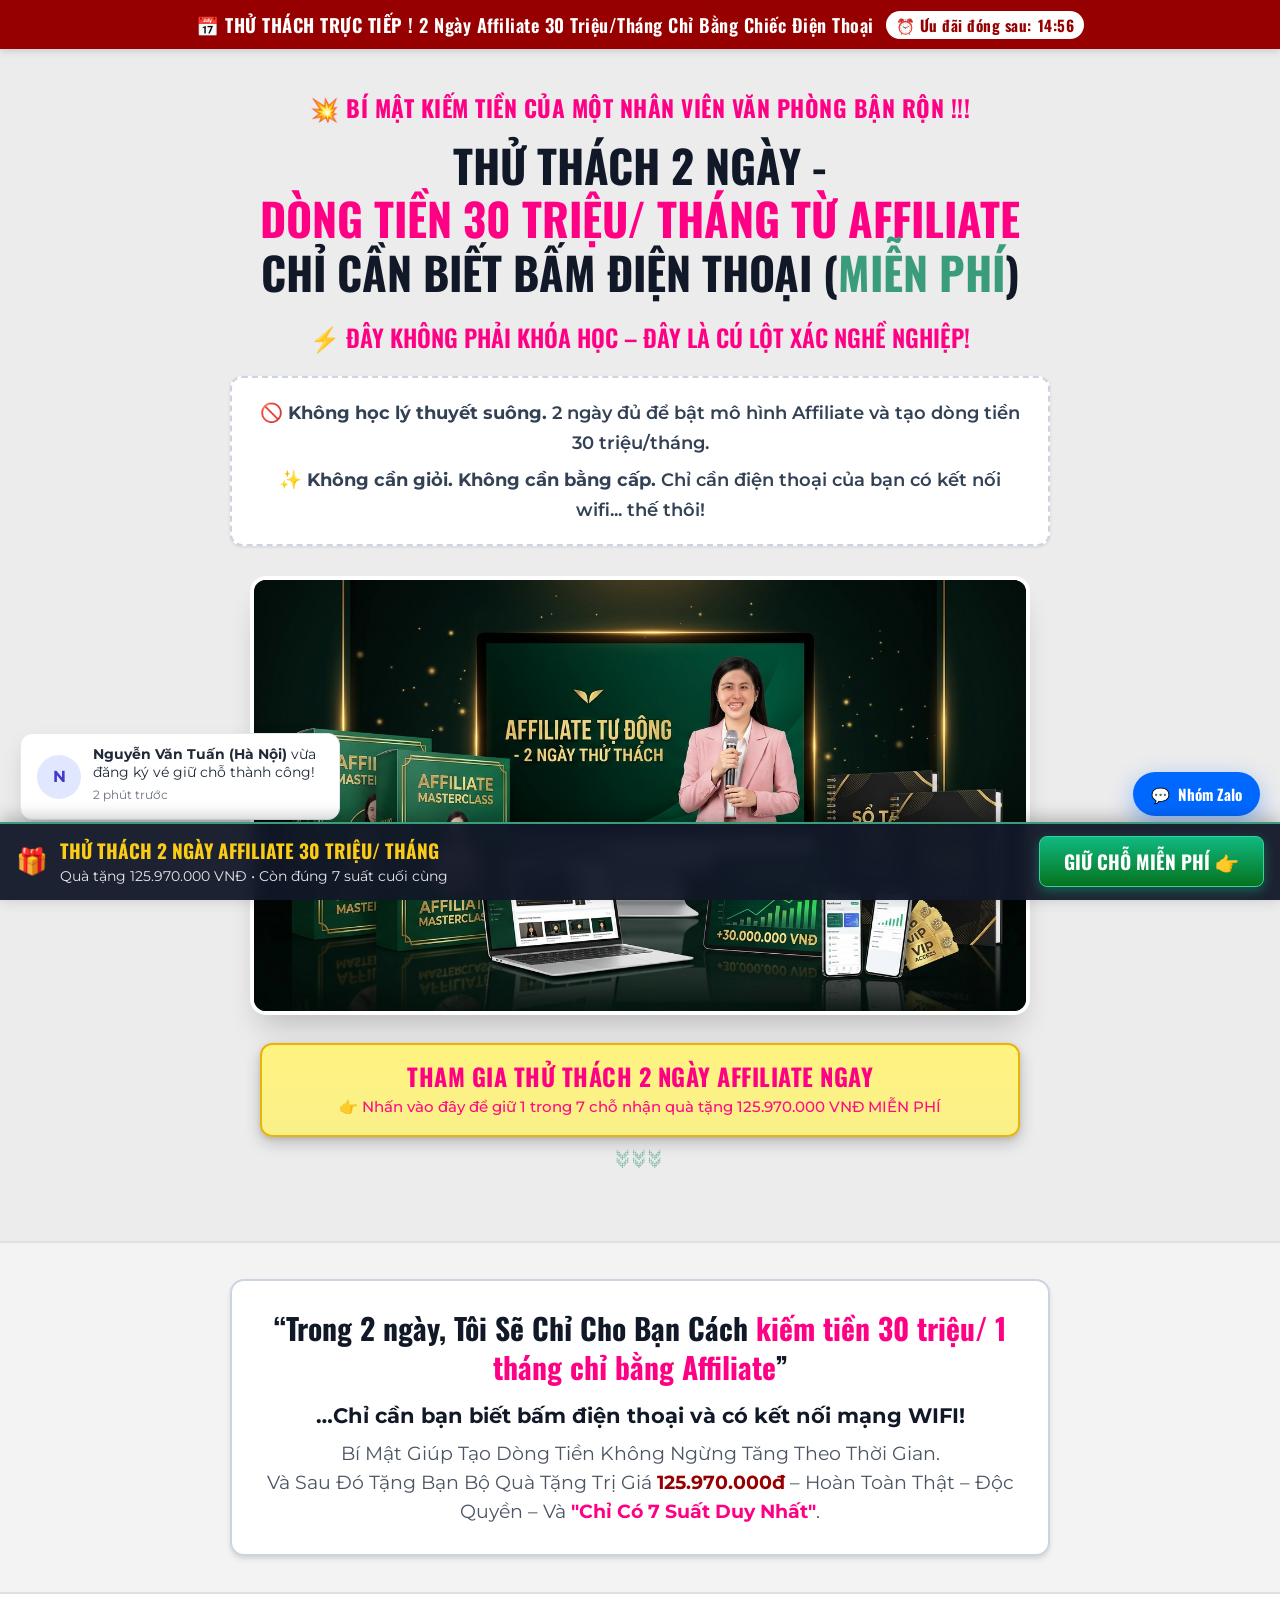
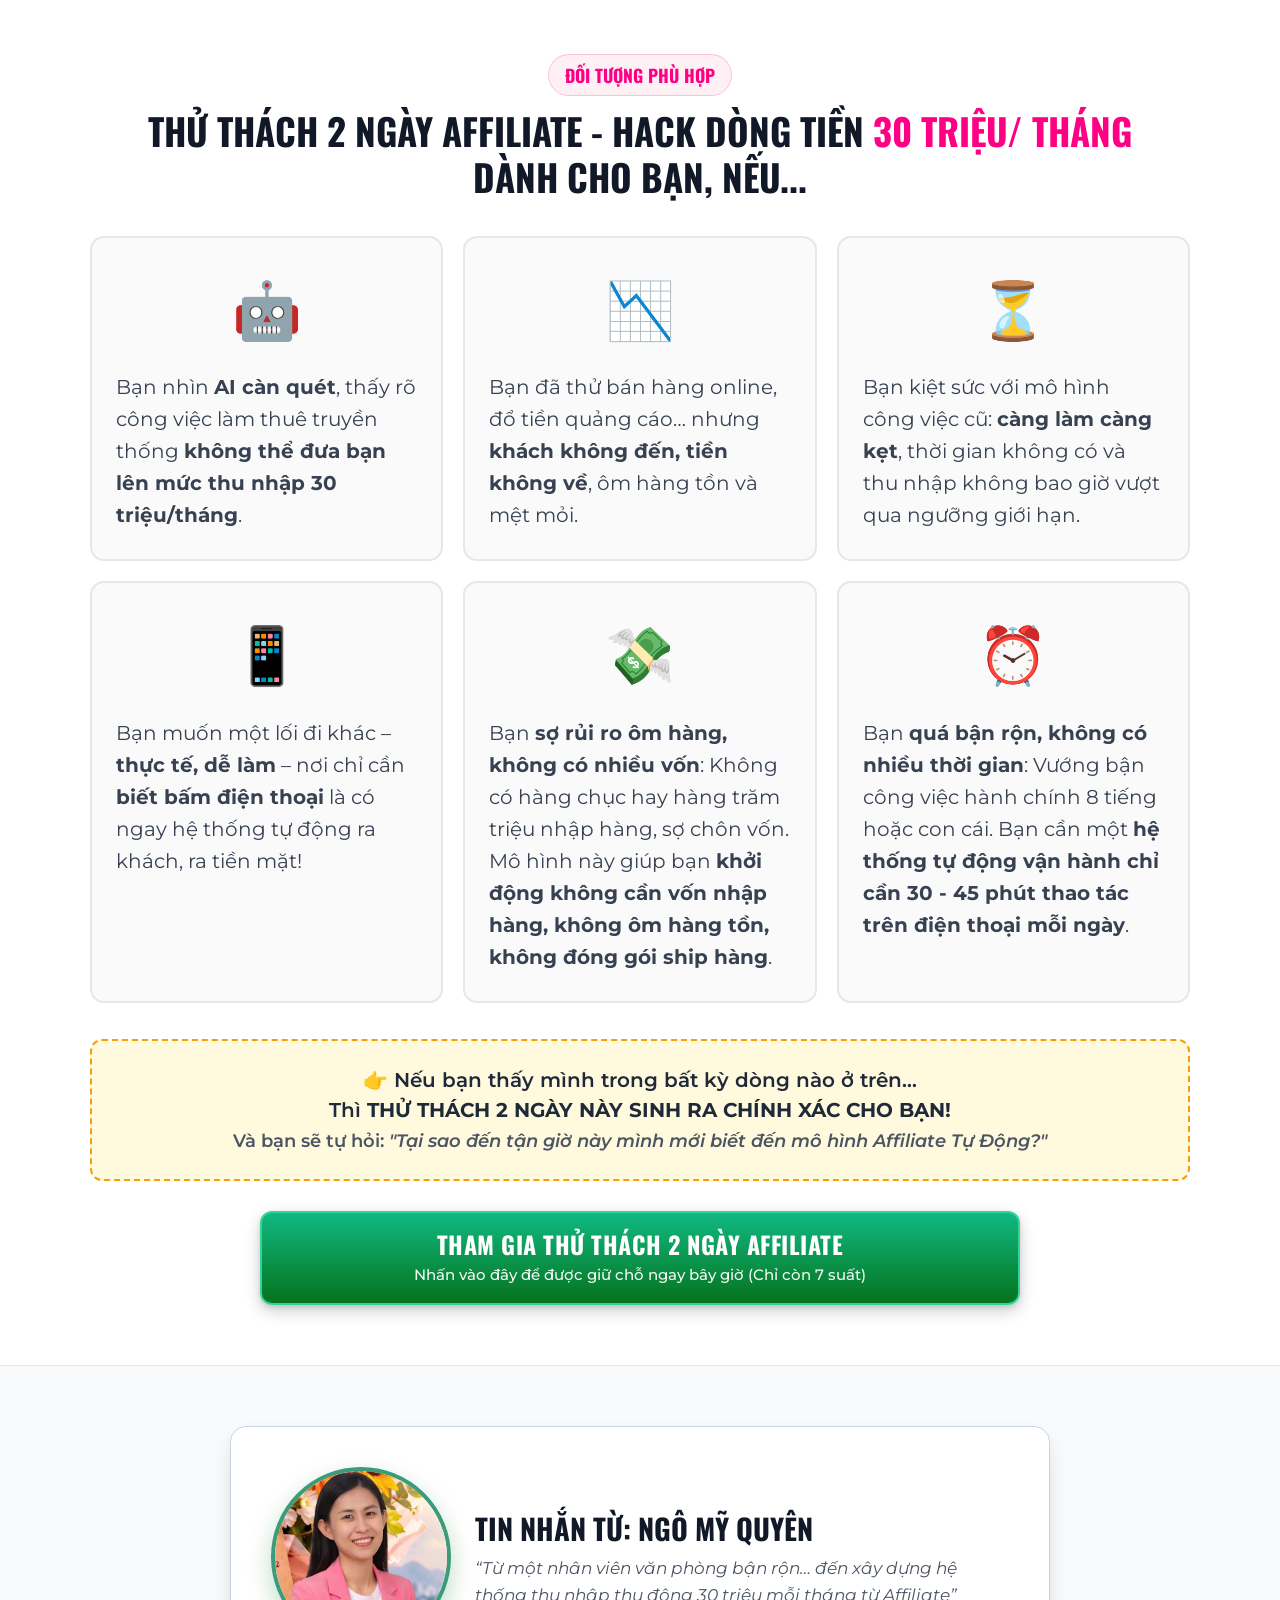
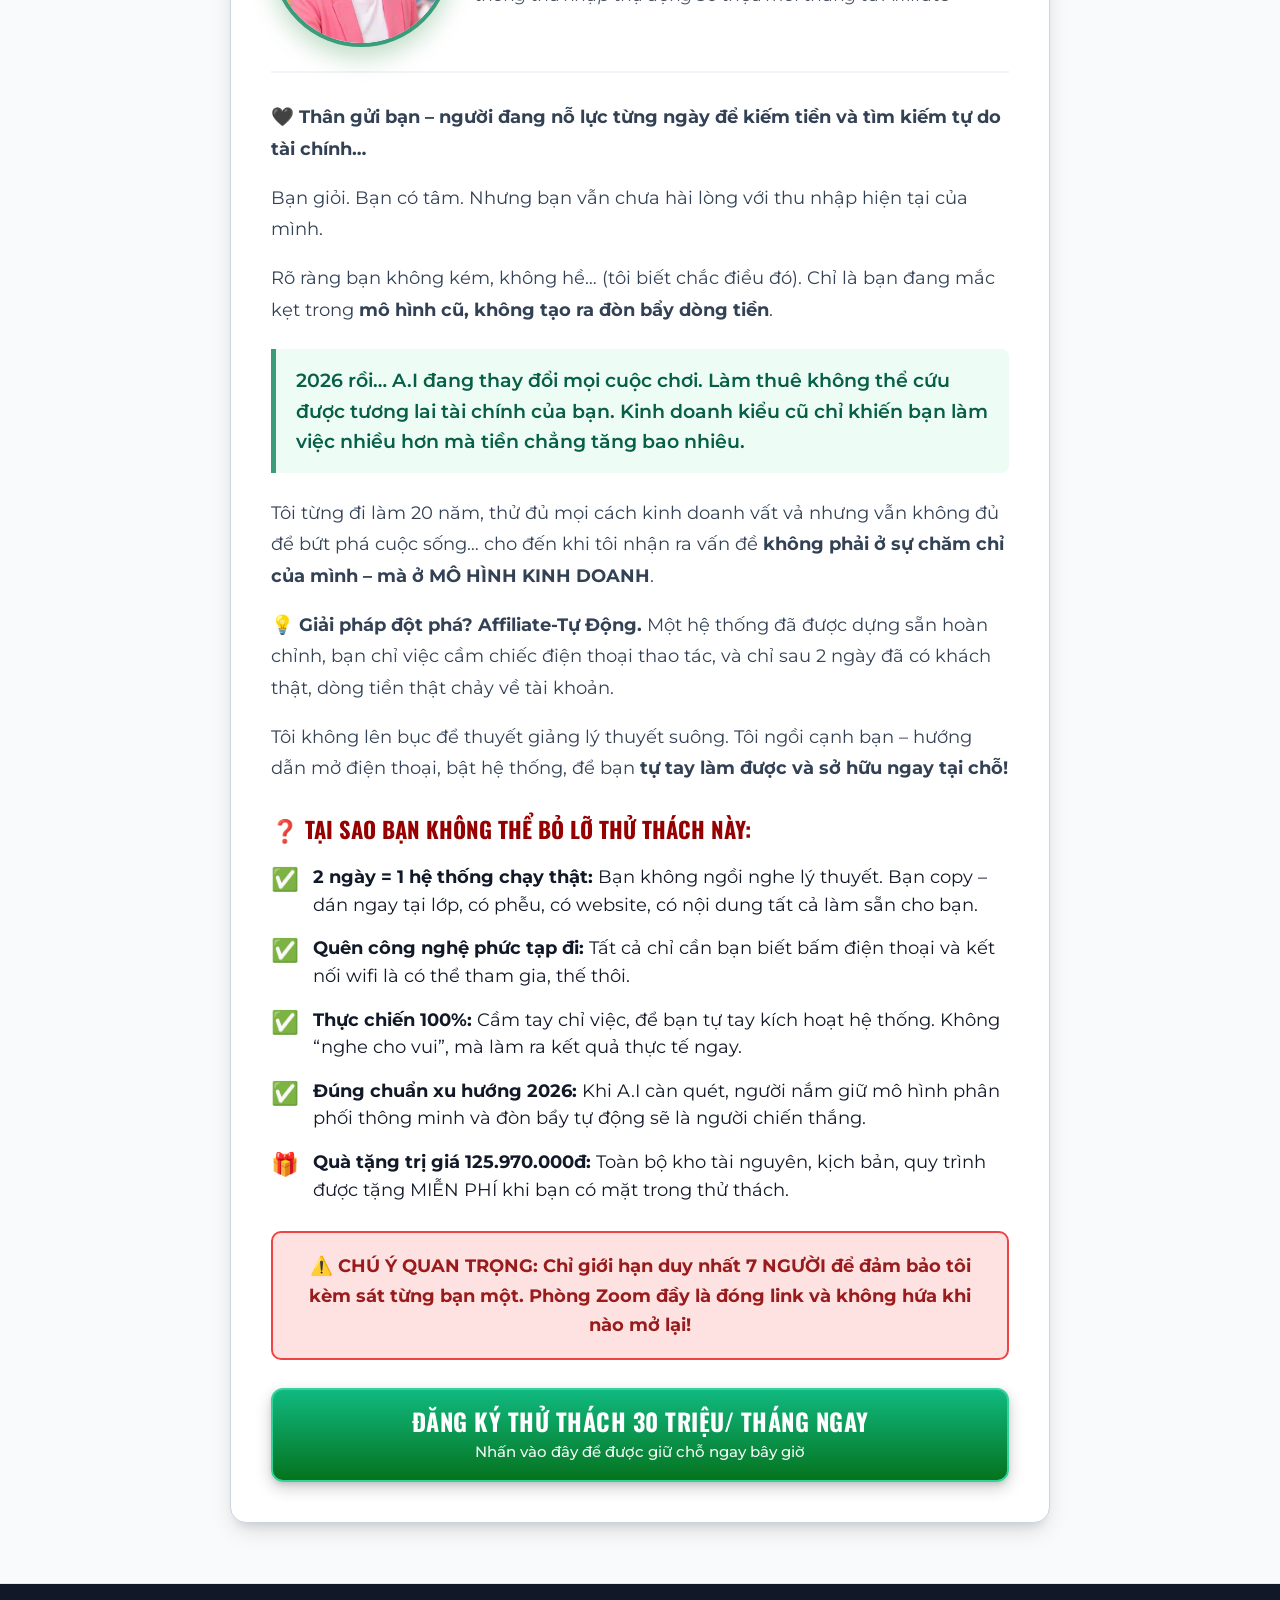
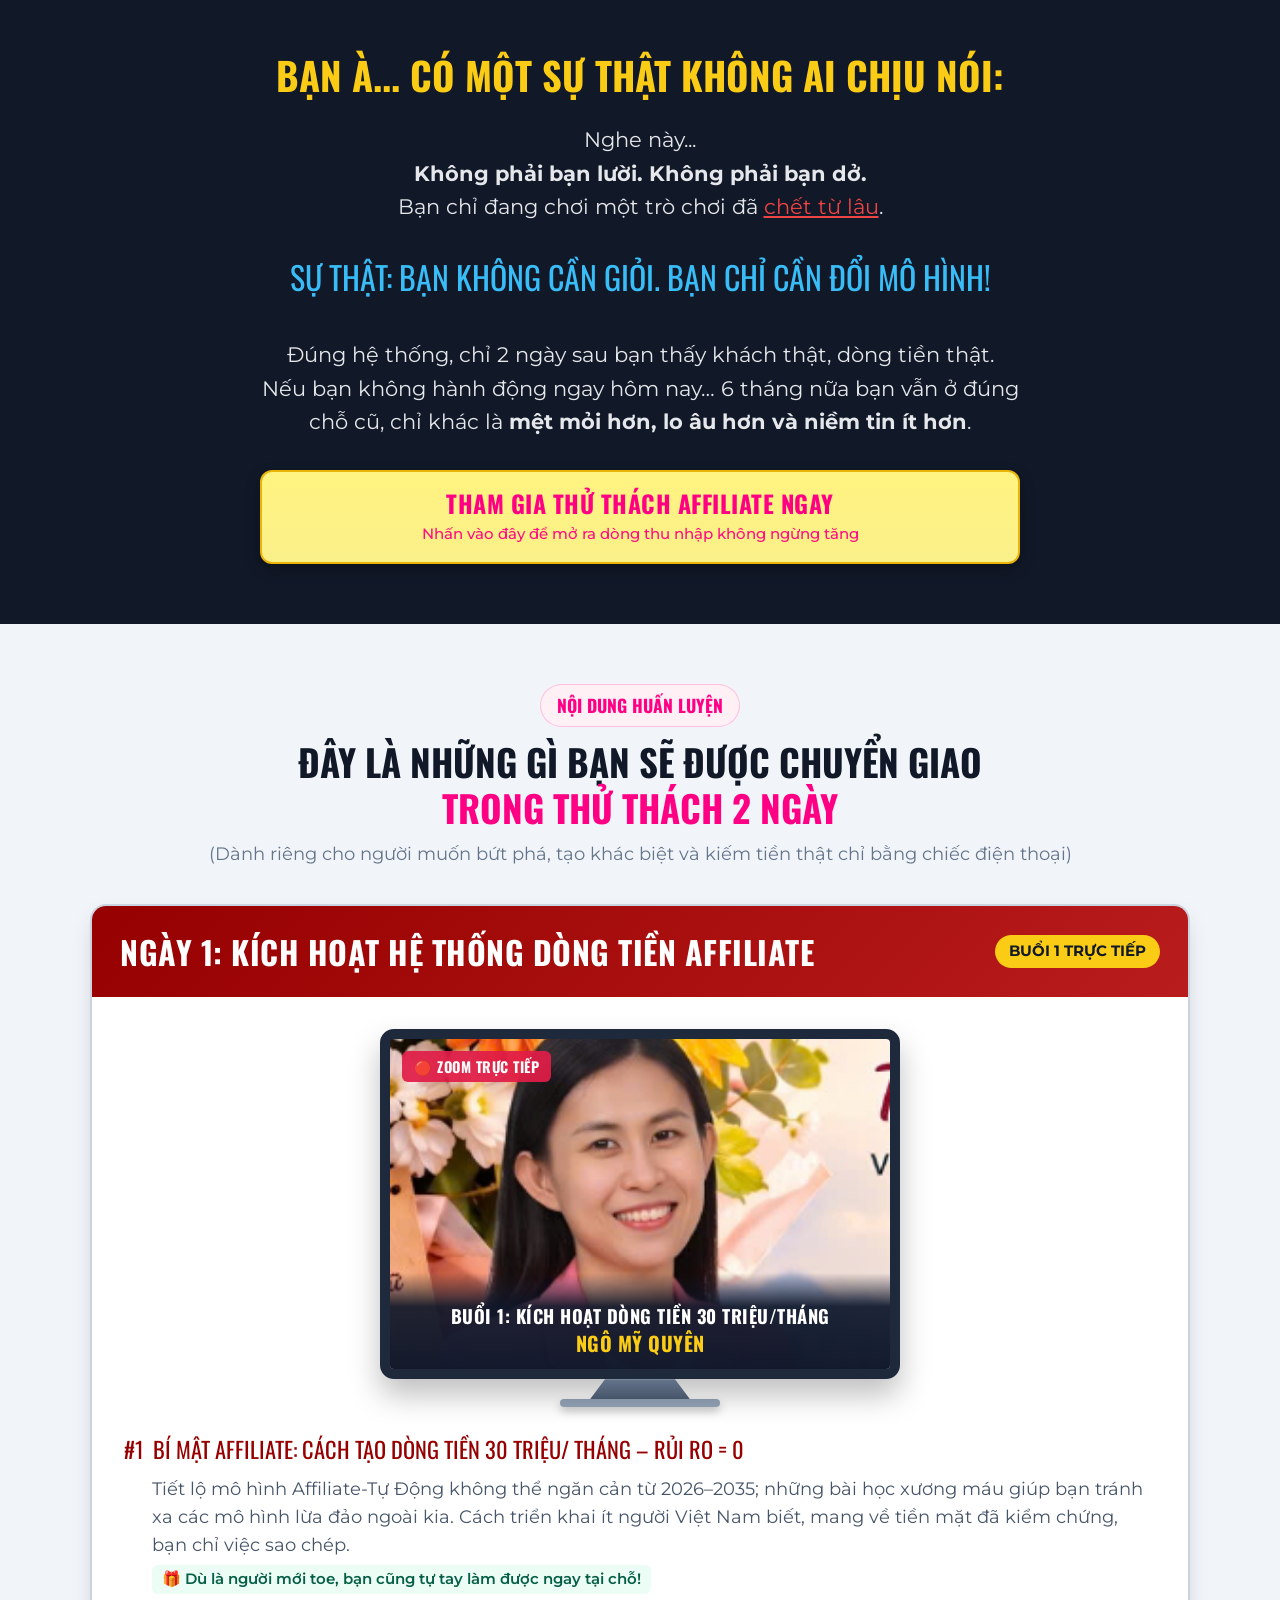
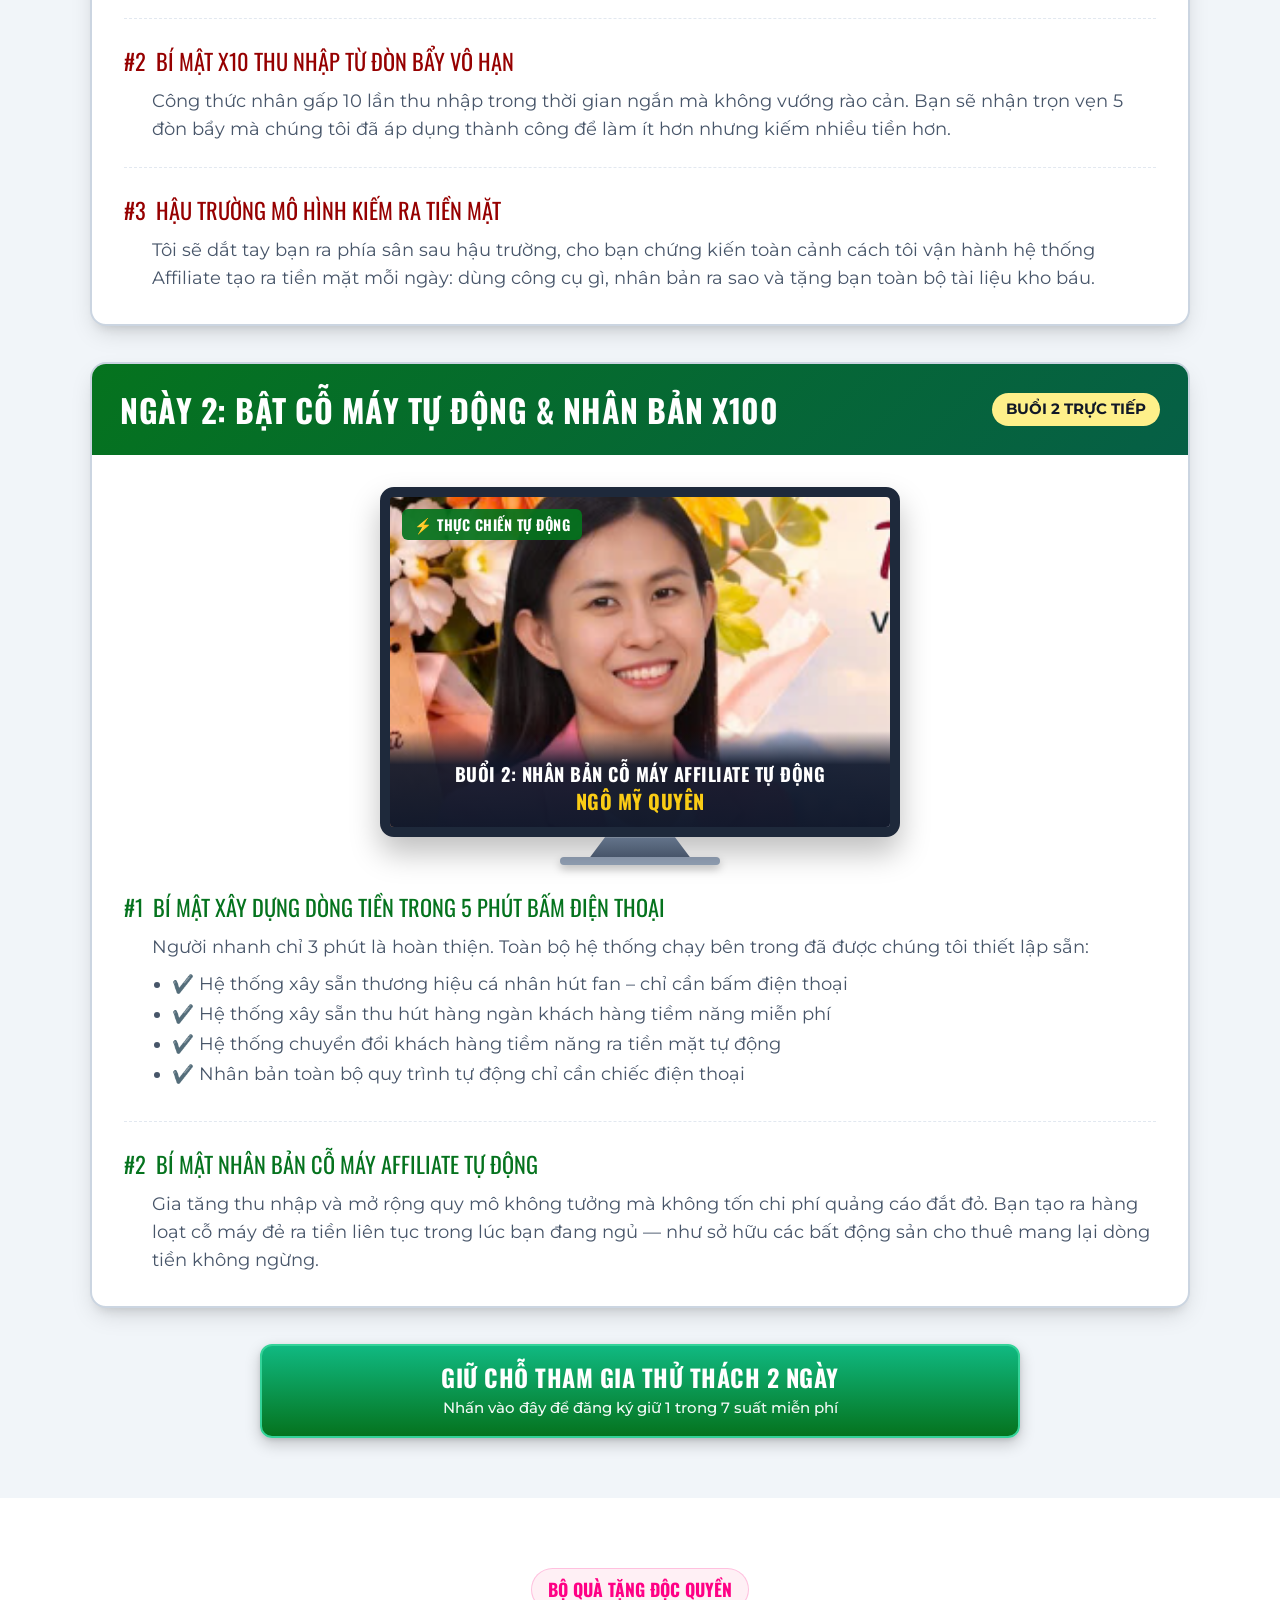
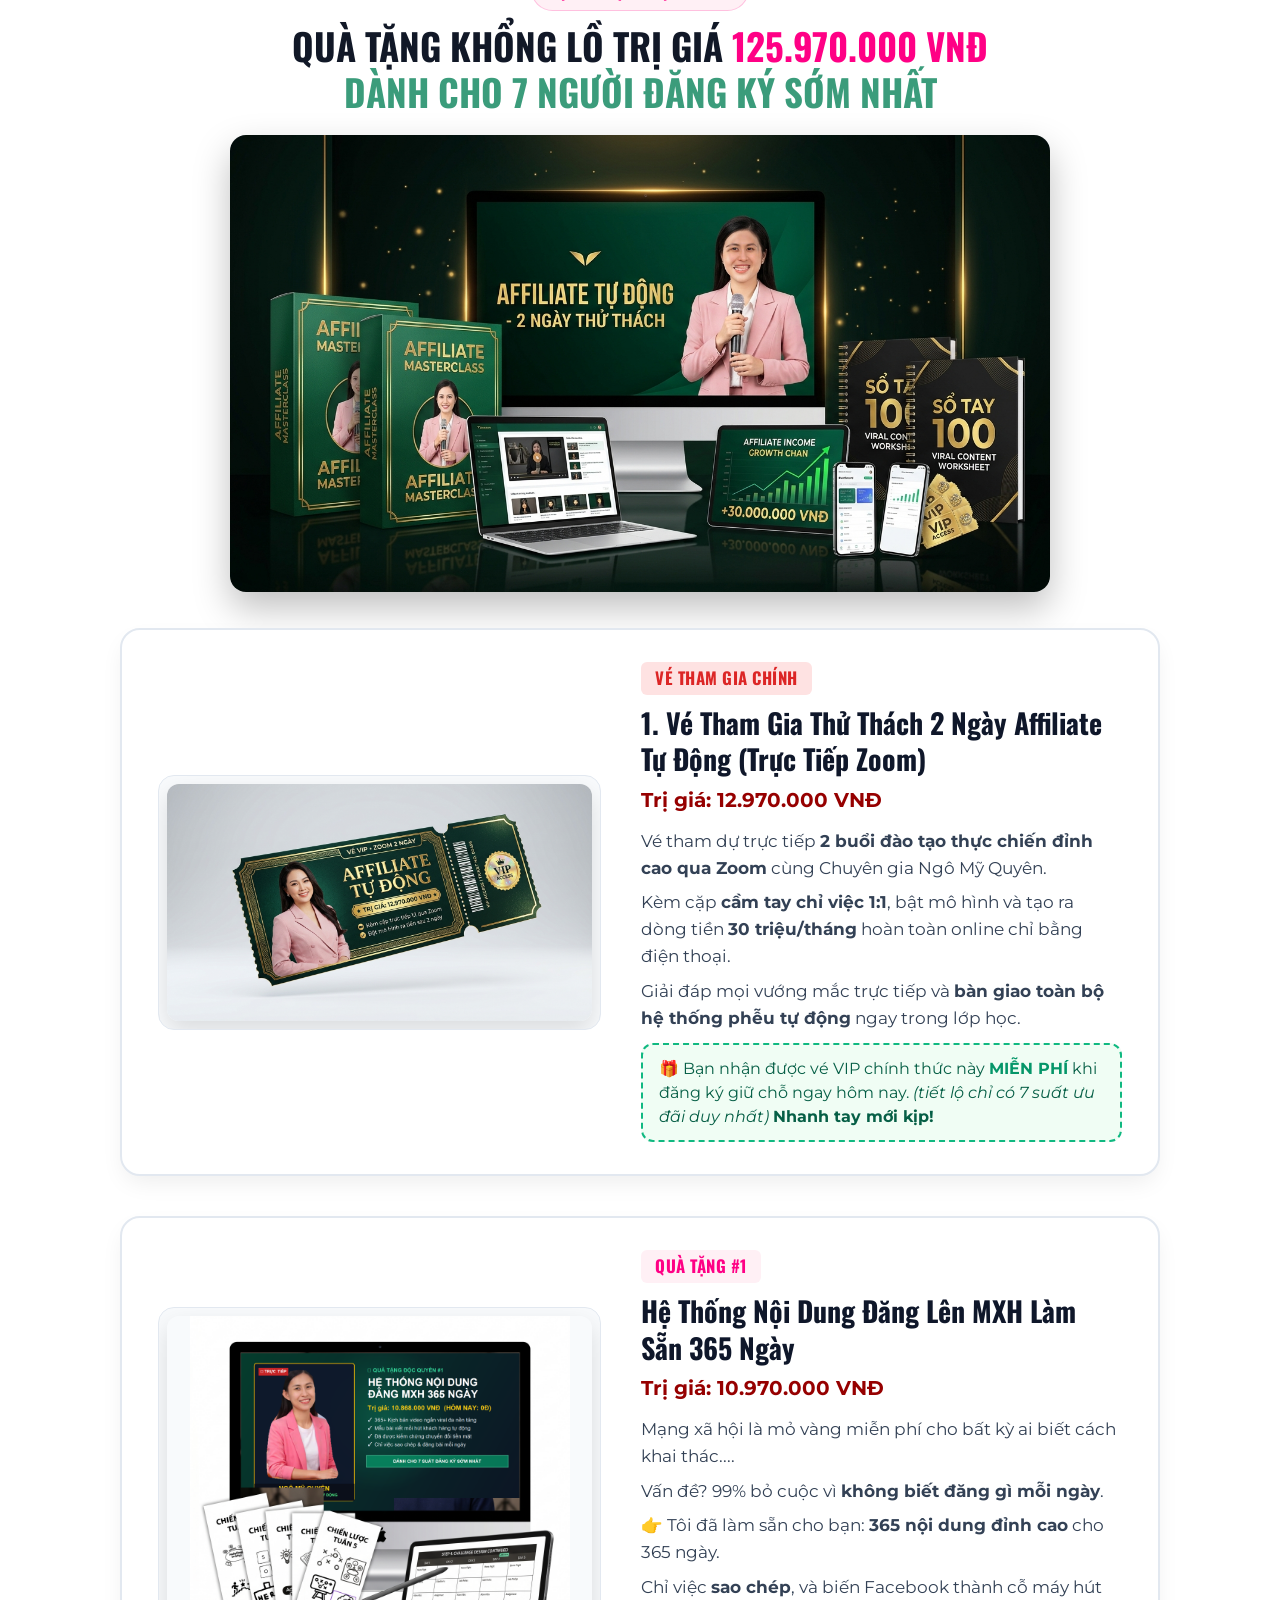
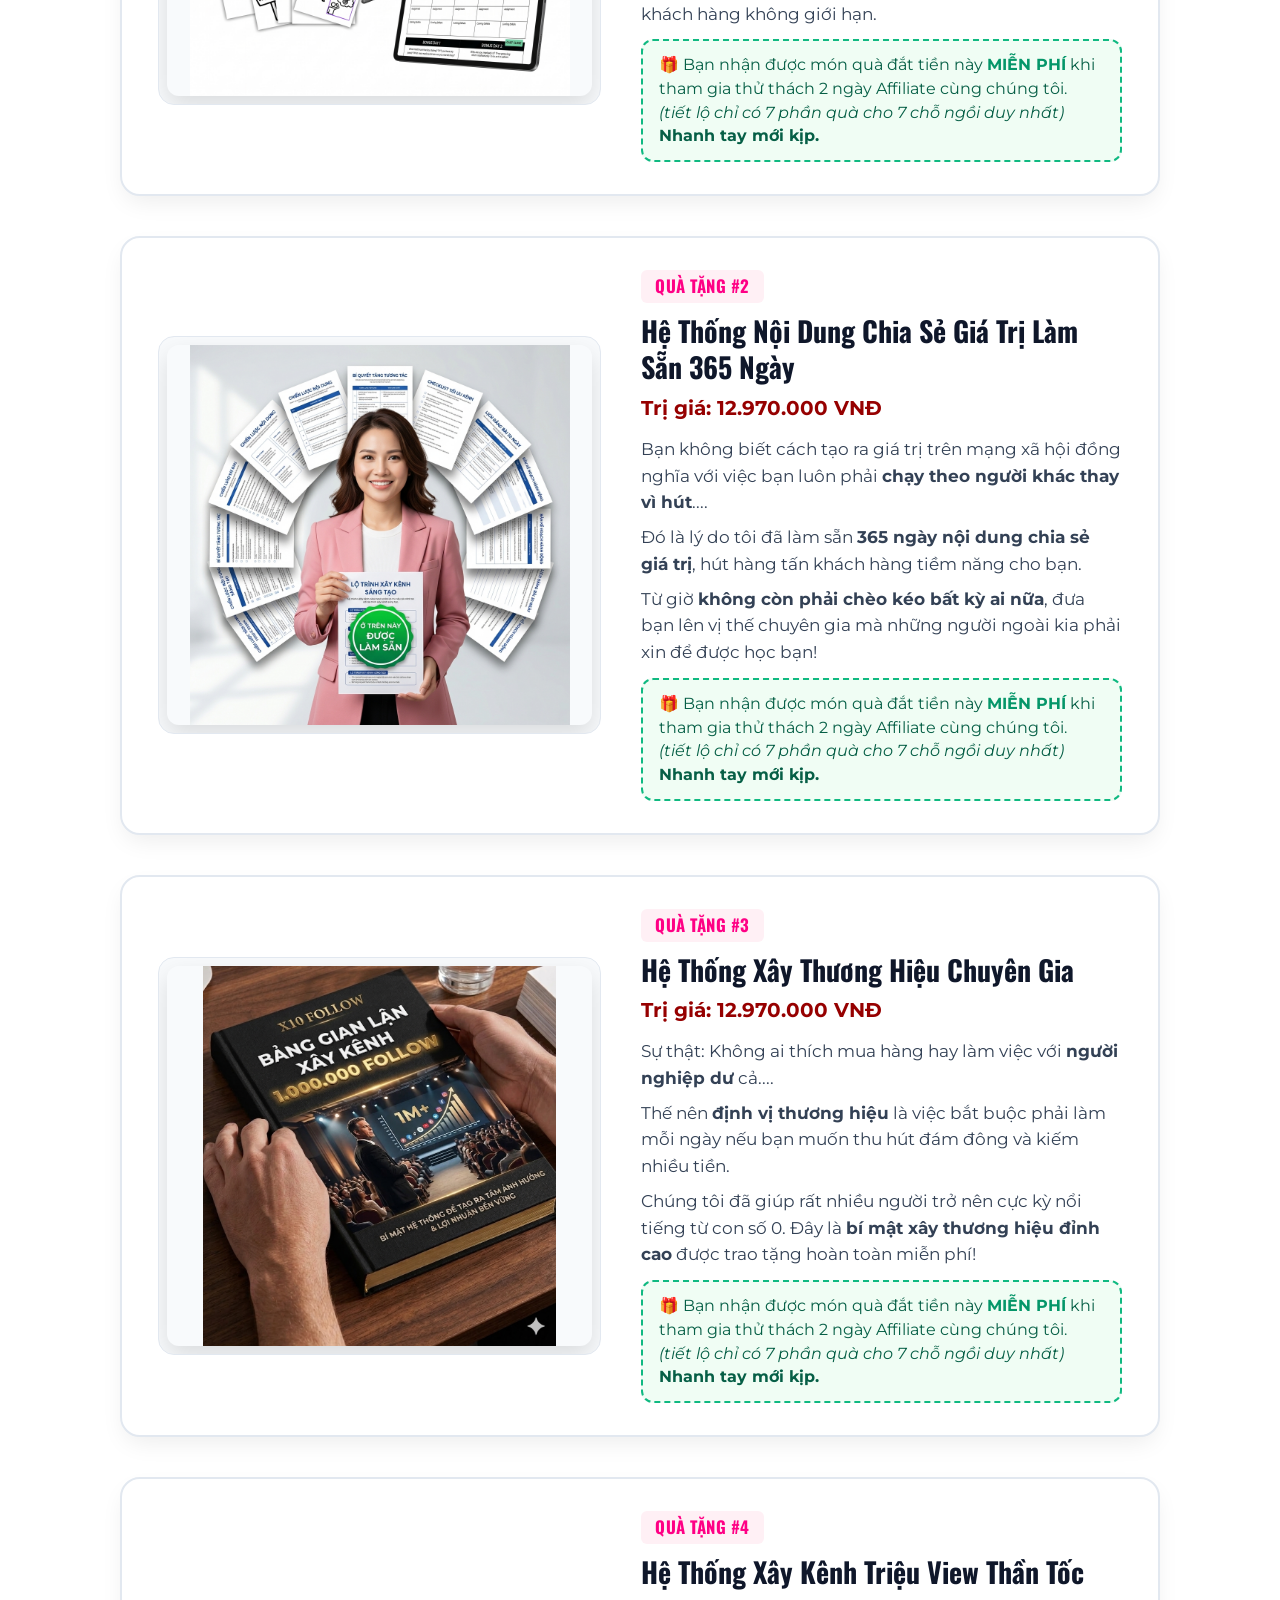
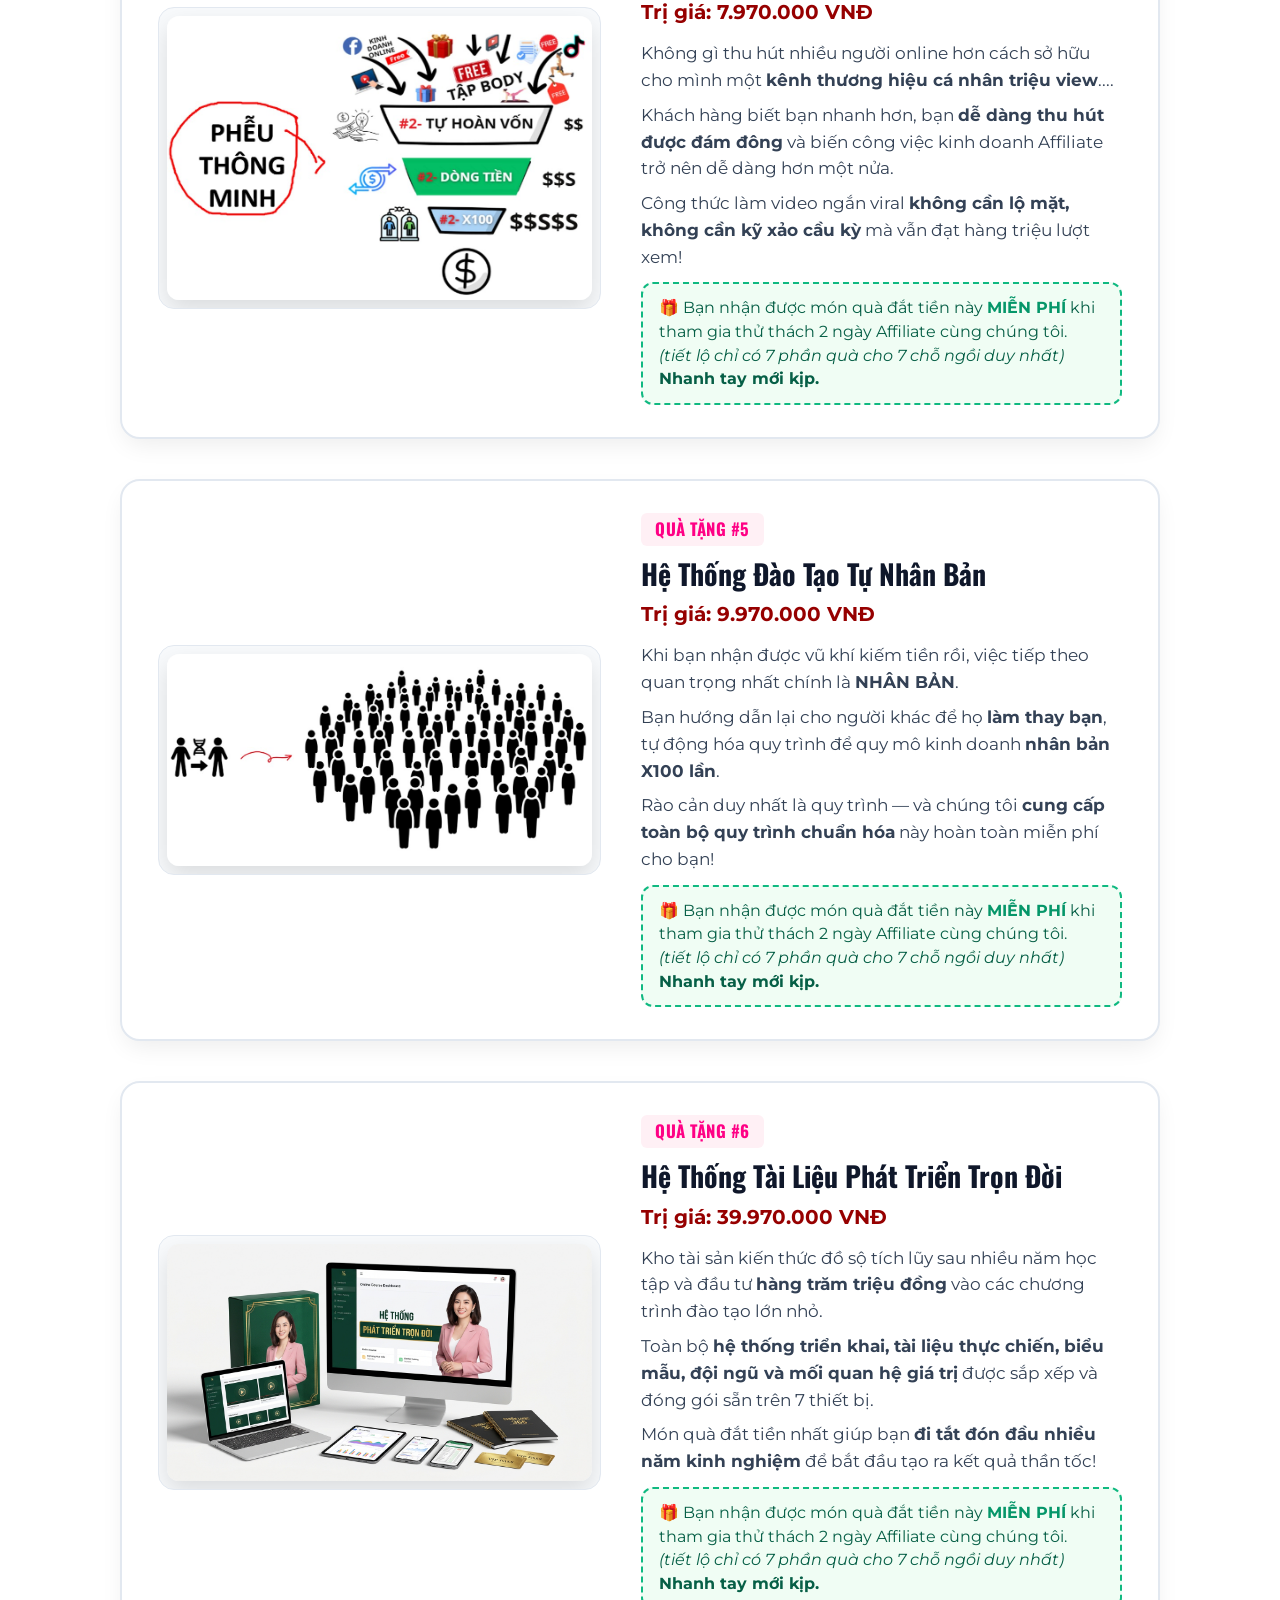
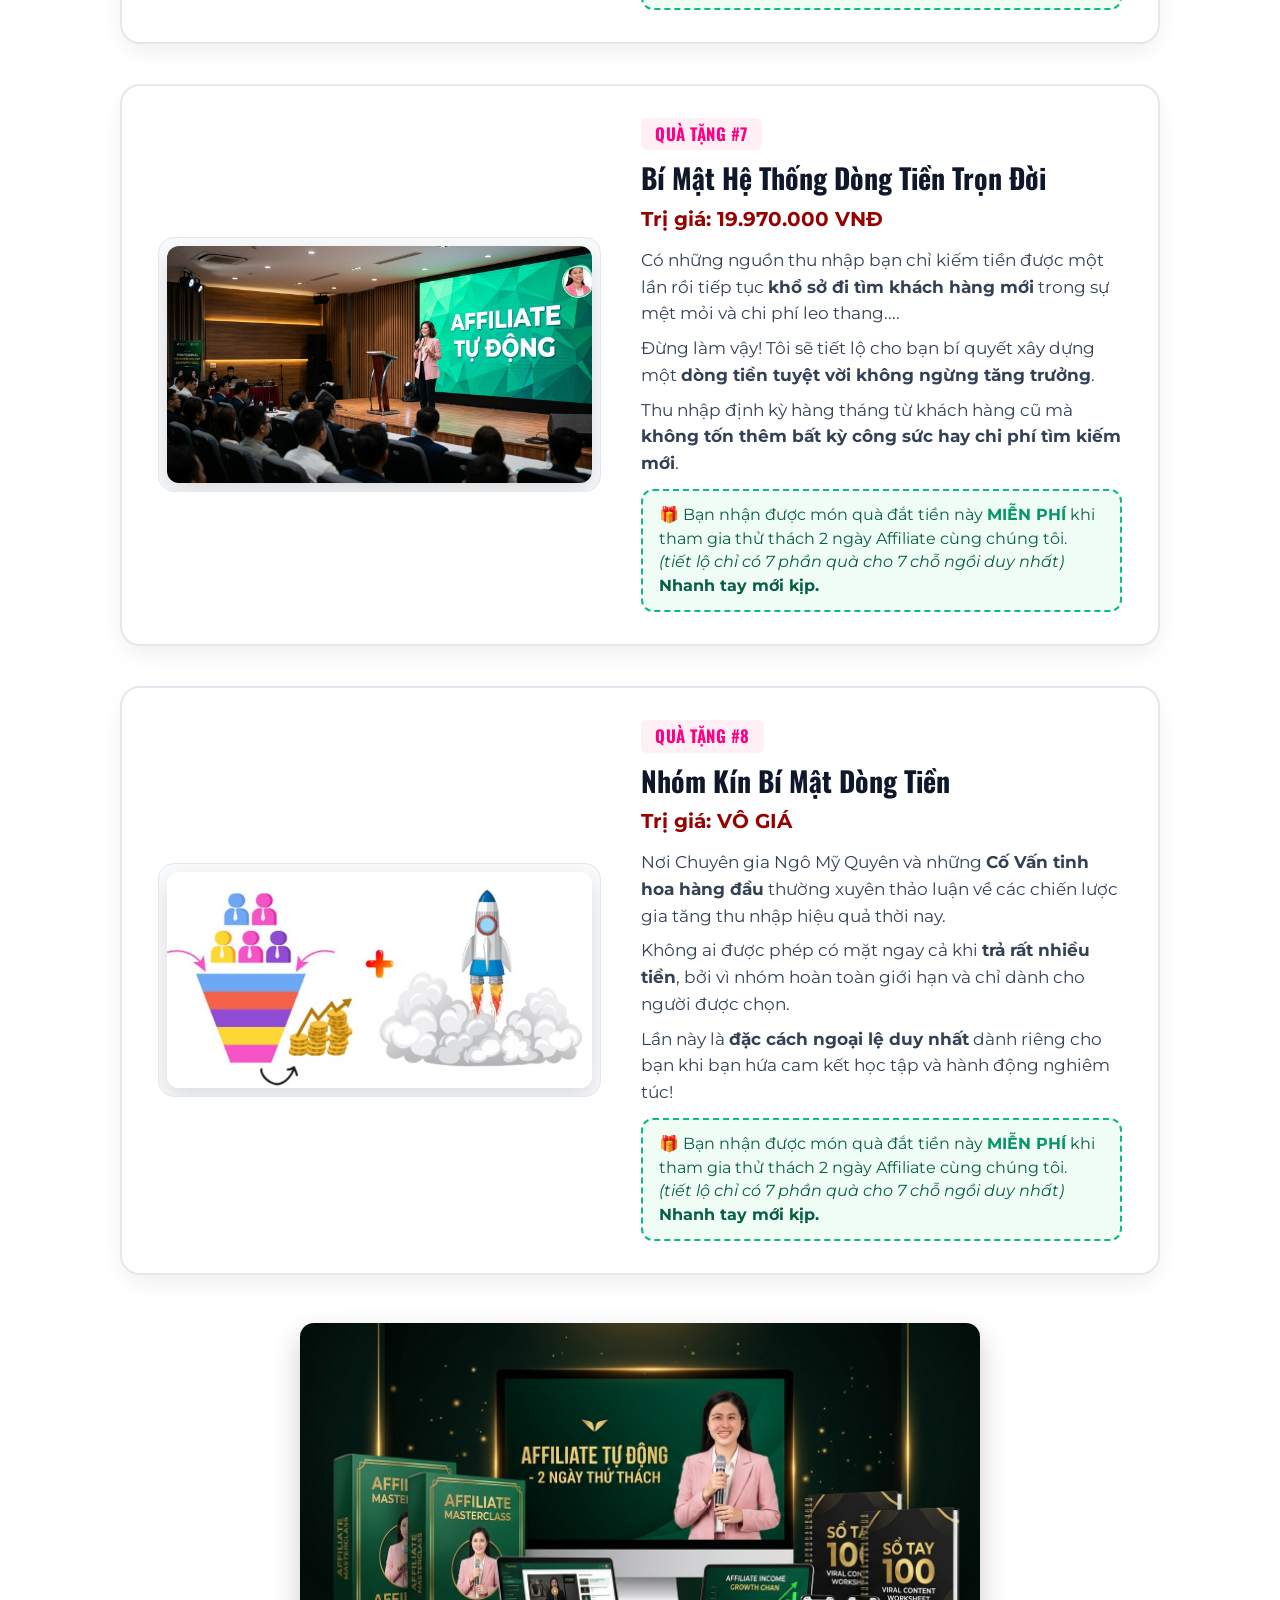
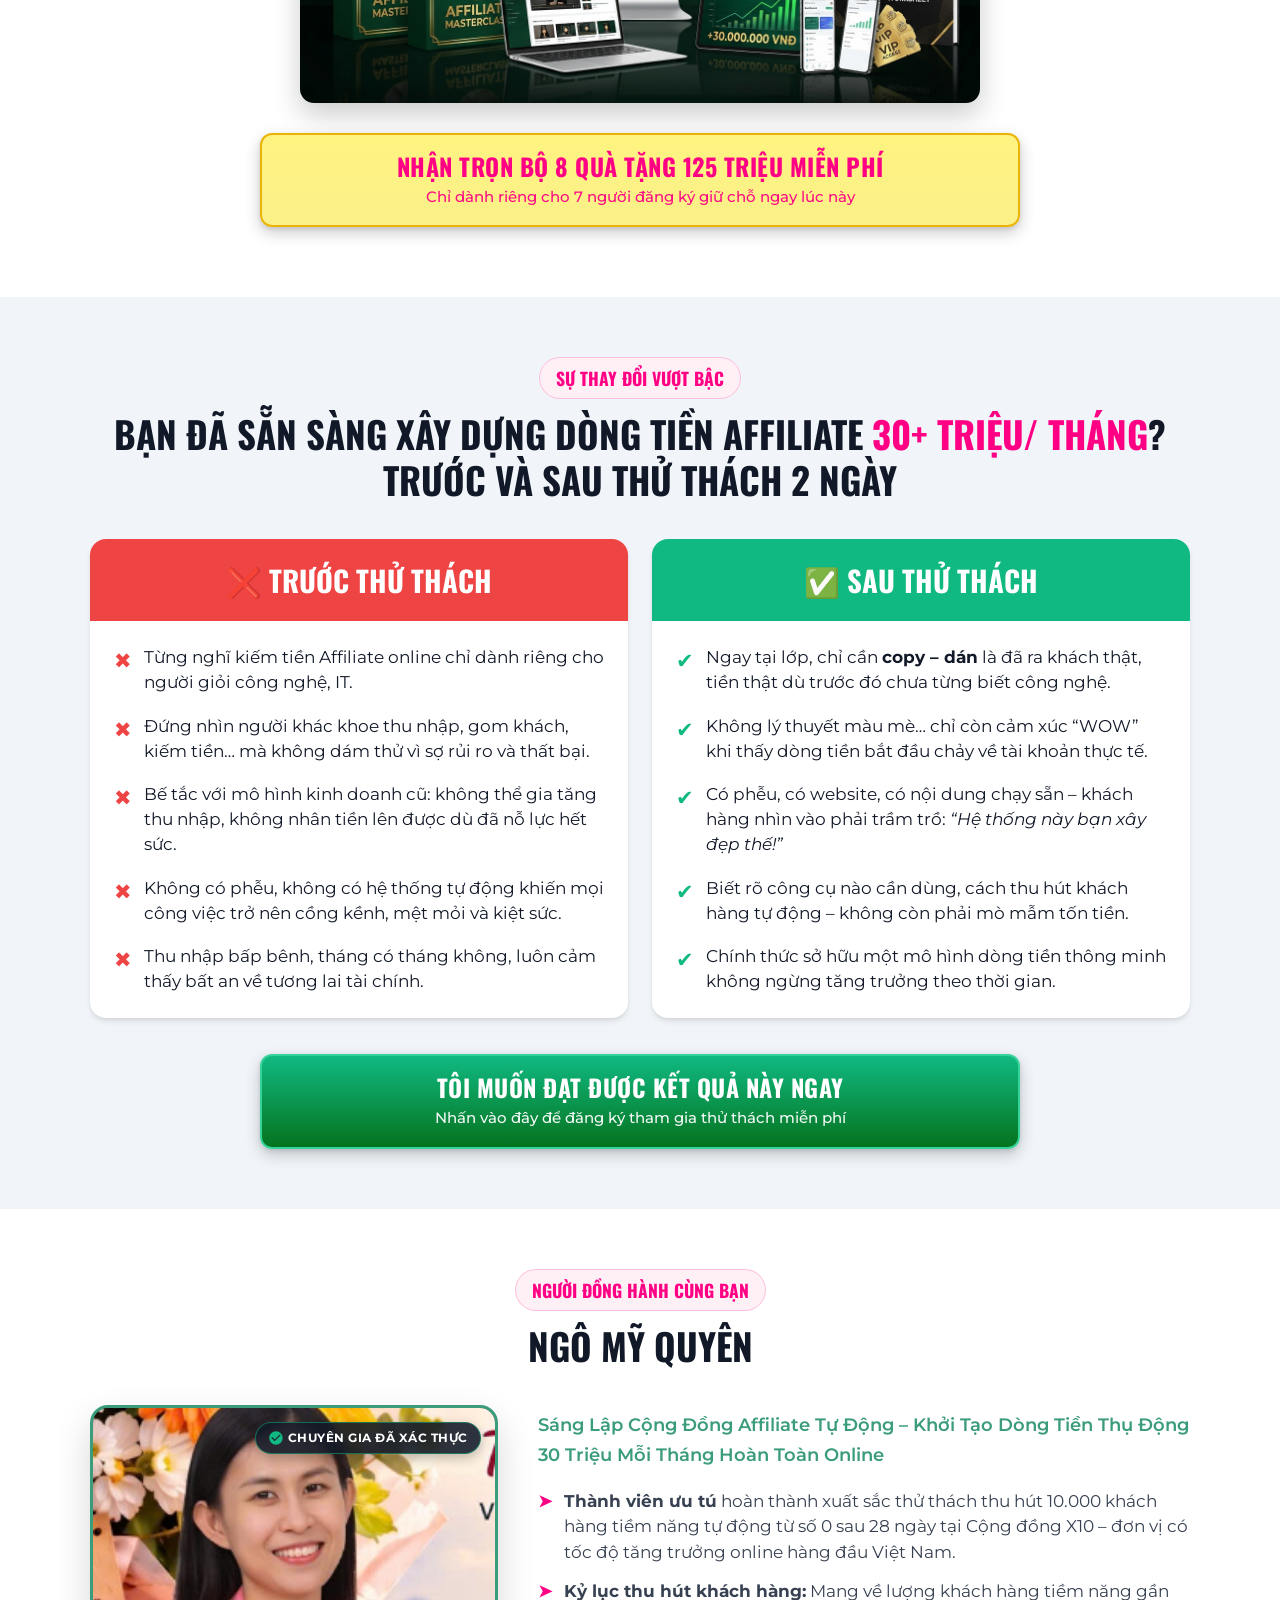
<file: index.html>
<!DOCTYPE html>
<html lang="vi">
<head>
  <meta charset="UTF-8">
  <meta name="viewport" content="width=device-width, initial-scale=1.0">
  <title>Thử Thách 2 Ngày - Tạo Dòng Tiền 30 Triệu/Tháng Từ Affiliate | Ngô Mỹ Quyên</title>
  <meta name="description" content="Thử thách 2 ngày trực tiếp cùng Ngô Mỹ Quyên: Khám phá bí mật xây dựng dòng tiền 30 triệu/tháng từ Affiliate chỉ với chiếc điện thoại thông minh. Nhận bộ quà tặng 125.970.000 VNĐ hoàn toàn miễn phí.">
  <meta name="keywords" content="Affiliate marketing, kiếm tiền online, Ngô Mỹ Quyên, thử thách 2 ngày affiliate, tạo dòng tiền thụ động">
  
  <!-- Open Graph -->
  <meta property="og:title" content="Thử Thách 2 Ngày - Dòng Tiền 30 Triệu/Tháng Từ Affiliate">
  <meta property="og:description" content="Bí mật kiếm tiền của một nhân viên văn phòng bận rộn. Tham gia thử thách 2 ngày miễn phí - Nhận ngay quà tặng 125.970.000 VNĐ.">
  <meta property="og:type" content="website">
  <meta property="og:image" content="assets/images/ngo-my-quyen.png">

  <!-- Favicon -->
  <link rel="icon" href="assets/images/69d67eadeaae8b1b71d7be9a.png" type="image/png">

  <!-- Stylesheet -->
  <link rel="stylesheet" href="assets/css/style.css">
</head>
<body>

  <!-- ==========================================================================
       1. TOP URGENCY BAR
       ========================================================================== -->
  <header class="top-urgency-bar">
    <div class="container">
      <div class="top-urgency-content">
        <span>📅 <strong>THỬ THÁCH TRỰC TIẾP !</strong> 2 Ngày Affiliate 30 Triệu/Tháng Chỉ Bằng Chiếc Điện Thoại</span>
        <span class="timer-pill">⏰ Ưu đãi đóng sau: <span class="countdown-timer">14:59</span></span>
      </div>
    </div>
  </header>

  <!-- ==========================================================================
       2. HERO SECTION
       ========================================================================== -->
  <section class="hero-section text-center">
    <div class="container">
      <div class="hero-tagline">
        💥 Bí Mật Kiếm Tiền Của Một Nhân Viên Văn Phòng Bận Rộn !!!
      </div>

      <h1 class="hero-h1">
        THỬ THÁCH 2 NGÀY - <br>
        <span class="text-pink">DÒNG TIỀN 30 TRIỆU/ THÁNG TỪ AFFILIATE</span> <br>
        CHỈ CẦN BIẾT BẤM ĐIỆN THOẠI (<span class="text-green">MIỄN PHÍ</span>)
      </h1>

      <div class="hero-subhead">
        ⚡️ ĐÂY KHÔNG PHẢI KHÓA HỌC – ĐÂY LÀ CÚ LỘT XÁC NGHỀ NGHIỆP!
      </div>

      <div class="hero-bullets">
        <p>🚫 <strong>Không học lý thuyết suông.</strong> 2 ngày đủ để bật mô hình Affiliate và tạo dòng tiền 30 triệu/tháng.</p>
        <p>✨ <strong>Không cần giỏi. Không cần bằng cấp.</strong> Chỉ cần điện thoại của bạn có kết nối wifi... thế thôi!</p>
      </div>

      <!-- Hero Product Showcase Banner -->
      <div class="video-showcase trigger-modal" title="Bấm để đăng ký nhận vé tham gia thử thách">
        <img src="assets/images/bundle-affiliate-mockup.png" alt="Bộ công cụ Thử Thách Affiliate Ngô Mỹ Quyên" loading="lazy">
      </div>

      <!-- Hero CTA Button -->
      <a href="#dang-ky" class="btn-cta btn-cta-yellow pulse-animation trigger-modal">
        <span class="btn-main-text">THAM GIA THỬ THÁCH 2 NGÀY AFFILIATE NGAY</span>
        <span class="btn-sub-text">👉 Nhấn vào đây để giữ 1 trong 7 chỗ nhận quà tặng 125.970.000 VNĐ MIỄN PHÍ</span>
      </a>

      <div>
        <img src="assets/images/68a5e0adf0f9c33e612e548d.png" alt="Mũi tên chỉ xuống" class="arrow-divider">
      </div>
    </div>
  </section>

  <!-- ==========================================================================
       3. HOOK / TEASER BOX
       ========================================================================== -->
  <section class="hook-section">
    <div class="container-narrow">
      <div class="hook-box">
        <h2>
          “Trong 2 ngày, Tôi Sẽ Chỉ Cho Bạn Cách <span class="text-pink">kiếm tiền 30 triệu/ 1 tháng chỉ bằng Affiliate</span>”
        </h2>
        <p class="bold" style="color: #111827; font-size: 1.3rem; margin-bottom: 8px;">
          …Chỉ cần bạn biết bấm điện thoại và có kết nối mạng WIFI!
        </p>
        <p>
          Bí Mật Giúp Tạo Dòng Tiền Không Ngừng Tăng Theo Thời Gian. <br>
          Và Sau Đó Tặng Bạn Bộ Quà Tặng Trị Giá <strong class="text-red">125.970.000đ</strong> – Hoàn Toàn Thật – Độc Quyền – Và <strong class="text-pink">"Chỉ Có 7 Suất Duy Nhất"</strong>.
        </p>
      </div>
    </div>
  </section>

  <!-- ==========================================================================
       4. DÀNH CHO BẠN, NẾU... (PAIN POINTS)
       ========================================================================== -->
  <section class="pain-points-section">
    <div class="container">
      <div class="section-title-wrap">
        <span class="section-badge">ĐỐI TƯỢNG PHÙ HỢP</span>
        <h2 class="section-title">
          THỬ THÁCH 2 NGÀY AFFILIATE - HACK DÒNG TIỀN <span class="text-pink">30 TRIỆU/ THÁNG</span> <br>
          DÀNH CHO BẠN, NẾU...
        </h2>
      </div>

      <div class="pain-grid">
        <div class="pain-card">
          <div class="pain-icon">🤖</div>
          <div class="pain-text">
            Bạn nhìn <strong>AI càn quét</strong>, thấy rõ công việc làm thuê truyền thống <strong>không thể đưa bạn lên mức thu nhập 30 triệu/tháng</strong>.
          </div>
        </div>

        <div class="pain-card">
          <div class="pain-icon">📉</div>
          <div class="pain-text">
            Bạn đã thử bán hàng online, đổ tiền quảng cáo… nhưng <strong>khách không đến, tiền không về</strong>, ôm hàng tồn và mệt mỏi.
          </div>
        </div>

        <div class="pain-card">
          <div class="pain-icon">⏳</div>
          <div class="pain-text">
            Bạn kiệt sức với mô hình công việc cũ: <strong>càng làm càng kẹt</strong>, thời gian không có và thu nhập không bao giờ vượt qua ngưỡng giới hạn.
          </div>
        </div>

        <div class="pain-card">
          <div class="pain-icon">📱</div>
          <div class="pain-text">
            Bạn muốn một lối đi khác – <strong>thực tế, dễ làm</strong> – nơi chỉ cần <strong>biết bấm điện thoại</strong> là có ngay hệ thống tự động ra khách, ra tiền mặt!
          </div>
        </div>

        <div class="pain-card">
          <div class="pain-icon">💸</div>
          <div class="pain-text">
            Bạn <strong>sợ rủi ro ôm hàng, không có nhiều vốn</strong>: Không có hàng chục hay hàng trăm triệu nhập hàng, sợ chôn vốn. Mô hình này giúp bạn <strong>khởi động không cần vốn nhập hàng, không ôm hàng tồn, không đóng gói ship hàng</strong>.
          </div>
        </div>

        <div class="pain-card">
          <div class="pain-icon">⏰</div>
          <div class="pain-text">
            Bạn <strong>quá bận rộn, không có nhiều thời gian</strong>: Vướng bận công việc hành chính 8 tiếng hoặc con cái. Bạn cần một <strong>hệ thống tự động vận hành chỉ cần 30 - 45 phút thao tác trên điện thoại mỗi ngày</strong>.
          </div>
        </div>
      </div>

      <div class="pain-conclusion">
        <p>
          👉 Nếu bạn thấy mình trong bất kỳ dòng nào ở trên… <br>
          Thì <strong>THỬ THÁCH 2 NGÀY NÀY SINH RA CHÍNH XÁC CHO BẠN!</strong> <br>
          <span style="font-size: 1.1rem; color: #4b5563;">Và bạn sẽ tự hỏi: <em>"Tại sao đến tận giờ này mình mới biết đến mô hình Affiliate Tự Động?"</em></span>
        </p>
      </div>

      <div class="text-center">
        <a href="#dang-ky" class="btn-cta btn-cta-green trigger-modal">
          <span class="btn-main-text">THAM GIA THỬ THÁCH 2 NGÀY AFFILIATE</span>
          <span class="btn-sub-text">Nhấn vào đây để được giữ chỗ ngay bây giờ (Chỉ còn 7 suất)</span>
        </a>
      </div>
    </div>
  </section>

  <!-- ==========================================================================
       5. STORY & MESSAGE FROM COACH NGÔ MỸ QUYÊN
       ========================================================================== -->
  <section class="letter-section">
    <div class="container-narrow">
      <div class="letter-box">
        <div class="author-header">
          <img src="assets/images/ngo-my-quyen.png" alt="Chuyên Gia Ngô Mỹ Quyên" class="author-avatar">
          <div class="author-info">
            <h3>TIN NHẮN TỪ: NGÔ MỸ QUYÊN</h3>
            <p>“Từ một nhân viên văn phòng bận rộn… đến xây dựng hệ thống thu nhập thụ động 30 triệu mỗi tháng từ Affiliate”</p>
          </div>
        </div>

        <div class="letter-content">
          <p>🖤 <strong>Thân gửi bạn – người đang nỗ lực từng ngày để kiếm tiền và tìm kiếm tự do tài chính…</strong></p>
          
          <p>Bạn giỏi. Bạn có tâm. Nhưng bạn vẫn chưa hài lòng với thu nhập hiện tại của mình.</p>
          <p>Rõ ràng bạn không kém, không hề… (tôi biết chắc điều đó). Chỉ là bạn đang mắc kẹt trong <strong>mô hình cũ, không tạo ra đòn bẩy dòng tiền</strong>.</p>
          
          <div class="letter-highlight">
            2026 rồi… A.I đang thay đổi mọi cuộc chơi. Làm thuê không thể cứu được tương lai tài chính của bạn. Kinh doanh kiểu cũ chỉ khiến bạn làm việc nhiều hơn mà tiền chẳng tăng bao nhiêu.
          </div>

          <p>Tôi từng đi làm 20 năm, thử đủ mọi cách kinh doanh vất vả nhưng vẫn không đủ để bứt phá cuộc sống… cho đến khi tôi nhận ra vấn đề <strong>không phải ở sự chăm chỉ của mình – mà ở MÔ HÌNH KINH DOANH</strong>.</p>

          <p>💡 <strong>Giải pháp đột phá? Affiliate-Tự Động.</strong> Một hệ thống đã được dựng sẵn hoàn chỉnh, bạn chỉ việc cầm chiếc điện thoại thao tác, và chỉ sau 2 ngày đã có khách thật, dòng tiền thật chảy về tài khoản.</p>

          <p>Tôi không lên bục để thuyết giảng lý thuyết suông. Tôi ngồi cạnh bạn – hướng dẫn mở điện thoại, bật hệ thống, để bạn <strong>tự tay làm được và sở hữu ngay tại chỗ!</strong></p>

          <div class="reasons-list">
            <h4 style="font-family: var(--font-heading); font-size: 1.4rem; margin-bottom: 16px; color: var(--color-primary-red);">
              ❓ TẠI SAO BẠN KHÔNG THỂ BỎ LỠ THỬ THÁCH NÀY:
            </h4>

            <div class="reason-item">
              <span class="reason-check">✅</span>
              <div><strong>2 ngày = 1 hệ thống chạy thật:</strong> Bạn không ngồi nghe lý thuyết. Bạn copy – dán ngay tại lớp, có phễu, có website, có nội dung tất cả làm sẵn cho bạn.</div>
            </div>

            <div class="reason-item">
              <span class="reason-check">✅</span>
              <div><strong>Quên công nghệ phức tạp đi:</strong> Tất cả chỉ cần bạn biết bấm điện thoại và kết nối wifi là có thể tham gia, thế thôi.</div>
            </div>

            <div class="reason-item">
              <span class="reason-check">✅</span>
              <div><strong>Thực chiến 100%:</strong> Cầm tay chỉ việc, để bạn tự tay kích hoạt hệ thống. Không “nghe cho vui”, mà làm ra kết quả thực tế ngay.</div>
            </div>

            <div class="reason-item">
              <span class="reason-check">✅</span>
              <div><strong>Đúng chuẩn xu hướng 2026:</strong> Khi A.I càn quét, người nắm giữ mô hình phân phối thông minh và đòn bẩy tự động sẽ là người chiến thắng.</div>
            </div>

            <div class="reason-item">
              <span class="reason-check">🎁</span>
              <div><strong>Quà tặng trị giá 125.970.000đ:</strong> Toàn bộ kho tài nguyên, kịch bản, quy trình được tặng MIỄN PHÍ khi bạn có mặt trong thử thách.</div>
            </div>
          </div>

          <div class="scarcity-alert">
            ⚠️ <strong>CHÚ Ý QUAN TRỌNG:</strong> Chỉ giới hạn duy nhất <strong>7 NGƯỜI</strong> để đảm bảo tôi kèm sát từng bạn một. Phòng Zoom đầy là đóng link và không hứa khi nào mở lại!
          </div>

          <div class="text-center" style="margin-top: 28px;">
            <a href="#dang-ky" class="btn-cta btn-cta-green trigger-modal">
              <span class="btn-main-text">ĐĂNG KÝ THỬ THÁCH 30 TRIỆU/ THÁNG NGAY</span>
              <span class="btn-sub-text">Nhấn vào đây để được giữ chỗ ngay bây giờ</span>
            </a>
          </div>
        </div>
      </div>
    </div>
  </section>

  <!-- ==========================================================================
       6. MINDSET SHIFT / "BẠN À... CÓ MỘT SỰ THẬT..."
       ========================================================================== -->
  <section class="truth-section">
    <div class="container">
      <h2>BẠN À... CÓ MỘT SỰ THẬT KHÔNG AI CHỊU NÓI:</h2>
      
      <p>
        Nghe này... <br>
        <strong>Không phải bạn lười. Không phải bạn dở.</strong> <br>
        Bạn chỉ đang chơi một trò chơi đã <span style="color: #ef4444; text-decoration: underline;">chết từ lâu</span>.
      </p>

      <div class="truth-punchline">
        SỰ THẬT: BẠN KHÔNG CẦN GIỎI. BẠN CHỈ CẦN ĐỔI MÔ HÌNH!
      </div>

      <p>
        Đúng hệ thống, chỉ 2 ngày sau bạn thấy khách thật, dòng tiền thật. <br>
        Nếu bạn không hành động ngay hôm nay… 6 tháng nữa bạn vẫn ở đúng chỗ cũ, chỉ khác là <strong>mệt mỏi hơn, lo âu hơn và niềm tin ít hơn</strong>.
      </p>

      <div style="margin-top: 32px;">
        <a href="#dang-ky" class="btn-cta btn-cta-yellow pulse-animation trigger-modal">
          <span class="btn-main-text">THAM GIA THỬ THÁCH AFFILIATE NGAY</span>
          <span class="btn-sub-text">Nhấn vào đây để mở ra dòng thu nhập không ngừng tăng</span>
        </a>
      </div>
    </div>
  </section>

  <!-- ==========================================================================
       7. CURRICULUM (LỘ TRÌNH 2 NGÀY)
       ========================================================================== -->
  <section class="curriculum-section">
    <div class="container">
      <div class="section-title-wrap">
        <span class="section-badge">NỘI DUNG HUẤN LUYỆN</span>
        <h2 class="section-title">
          ĐÂY LÀ NHỮNG GÌ BẠN SẼ ĐƯỢC CHUYỂN GIAO <br>
          <span class="text-pink">TRONG THỬ THÁCH 2 NGÀY</span>
        </h2>
        <p style="font-size: 1.15rem; color: #64748b; margin-top: 8px;">
          (Dành riêng cho người muốn bứt phá, tạo khác biệt và kiếm tiền thật chỉ bằng chiếc điện thoại)
        </p>
      </div>

      <!-- DAY 1 -->
      <div class="day-box">
        <div class="day-header">
          <h3>NGÀY 1: KÍCH HOẠT HỆ THỐNG DÒNG TIỀN AFFILIATE</h3>
          <span class="day-badge">BUỔI 1 TRỰC TIẾP</span>
        </div>
        <div class="day-body">
          <div class="course-device-mockup">
            <div class="course-device-screen">
              <img src="assets/images/ngo-my-quyen.png" alt="Ngô Mỹ Quyên Huấn Luyện Buổi 1">
              <div class="course-device-badge">🔴 ZOOM TRỰC TIẾP</div>
              <div class="course-device-bottom-bar">
                BUỔI 1: KÍCH HOẠT DÒNG TIỀN 30 TRIỆU/THÁNG<br>
                <span style="color: #facc15; font-size: 1.25rem;">NGÔ MỸ QUYÊN</span>
              </div>
            </div>
            <div class="course-device-stand"></div>
            <div class="course-device-base"></div>
          </div>

          <div class="curriculum-module">
            <div class="module-title">
              <span>#1</span> BÍ MẬT AFFILIATE: CÁCH TẠO DÒNG TIỀN 30 TRIỆU/ THÁNG – RỦI RO = 0
            </div>
            <div class="module-desc">
              Tiết lộ mô hình Affiliate-Tự Động không thể ngăn cản từ 2026–2035; những bài học xương máu giúp bạn tránh xa các mô hình lừa đảo ngoài kia. Cách triển khai ít người Việt Nam biết, mang về tiền mặt đã kiểm chứng, bạn chỉ việc sao chép.
              <br><span class="module-bonus-tag">🎁 Dù là người mới toe, bạn cũng tự tay làm được ngay tại chỗ!</span>
            </div>
          </div>

          <div class="curriculum-module">
            <div class="module-title">
              <span>#2</span> BÍ MẬT X10 THU NHẬP TỪ ĐÒN BẨY VÔ HẠN
            </div>
            <div class="module-desc">
              Công thức nhân gấp 10 lần thu nhập trong thời gian ngắn mà không vướng rào cản. Bạn sẽ nhận trọn vẹn 5 đòn bẩy mà chúng tôi đã áp dụng thành công để làm ít hơn nhưng kiếm nhiều tiền hơn.
            </div>
          </div>

          <div class="curriculum-module">
            <div class="module-title">
              <span>#3</span> HẬU TRƯỜNG MÔ HÌNH KIẾM RA TIỀN MẶT
            </div>
            <div class="module-desc">
              Tôi sẽ dắt tay bạn ra phía sân sau hậu trường, cho bạn chứng kiến toàn cảnh cách tôi vận hành hệ thống Affiliate tạo ra tiền mặt mỗi ngày: dùng công cụ gì, nhân bản ra sao và tặng bạn toàn bộ tài liệu kho báu.
            </div>
          </div>
        </div>
      </div>

      <!-- DAY 2 -->
      <div class="day-box">
        <div class="day-header" style="background: linear-gradient(135deg, #05731e 0%, #065f46 100%);">
          <h3>NGÀY 2: BẬT CỖ MÁY TỰ ĐỘNG & NHÂN BẢN X100</h3>
          <span class="day-badge" style="background-color: #fef08a;">BUỔI 2 TRỰC TIẾP</span>
        </div>
        <div class="day-body">
          <div class="course-device-mockup">
            <div class="course-device-screen">
              <img src="assets/images/ngo-my-quyen.png" alt="Ngô Mỹ Quyên Huấn Luyện Buổi 2">
              <div class="course-device-badge" style="background: rgba(5, 115, 30, 0.92);">⚡ THỰC CHIẾN TỰ ĐỘNG</div>
              <div class="course-device-bottom-bar">
                BUỔI 2: NHÂN BẢN CỖ MÁY AFFILIATE TỰ ĐỘNG<br>
                <span style="color: #facc15; font-size: 1.25rem;">NGÔ MỸ QUYÊN</span>
              </div>
            </div>
            <div class="course-device-stand"></div>
            <div class="course-device-base"></div>
          </div>

          <div class="curriculum-module">
            <div class="module-title" style="color: #05731e;">
              <span>#1</span> BÍ MẬT XÂY DỰNG DÒNG TIỀN TRONG 5 PHÚT BẤM ĐIỆN THOẠI
            </div>
            <div class="module-desc">
              Người nhanh chỉ 3 phút là hoàn thiện. Toàn bộ hệ thống chạy bên trong đã được chúng tôi thiết lập sẵn:
              <ul style="margin: 8px 0 8px 20px; line-height: 1.7;">
                <li>✔️ Hệ thống xây sẵn thương hiệu cá nhân hút fan – chỉ cần bấm điện thoại</li>
                <li>✔️ Hệ thống xây sẵn thu hút hàng ngàn khách hàng tiềm năng miễn phí</li>
                <li>✔️ Hệ thống chuyển đổi khách hàng tiềm năng ra tiền mặt tự động</li>
                <li>✔️ Nhân bản toàn bộ quy trình tự động chỉ cần chiếc điện thoại</li>
              </ul>
            </div>
          </div>

          <div class="curriculum-module">
            <div class="module-title" style="color: #05731e;">
              <span>#2</span> BÍ MẬT NHÂN BẢN CỖ MÁY AFFILIATE TỰ ĐỘNG
            </div>
            <div class="module-desc">
              Gia tăng thu nhập và mở rộng quy mô không tưởng mà không tốn chi phí quảng cáo đắt đỏ. Bạn tạo ra hàng loạt cỗ máy đẻ ra tiền liên tục trong lúc bạn đang ngủ — như sở hữu các bất động sản cho thuê mang lại dòng tiền không ngừng.
            </div>
          </div>
        </div>
      </div>

      <div class="text-center" style="margin-top: 36px;">
        <a href="#dang-ky" class="btn-cta btn-cta-green trigger-modal">
          <span class="btn-main-text">GIỮ CHỖ THAM GIA THỬ THÁCH 2 NGÀY</span>
          <span class="btn-sub-text">Nhấn vào đây để đăng ký giữ 1 trong 7 suất miễn phí</span>
        </a>
      </div>
    </div>
  </section>

  <!-- ==========================================================================
       8. MEGA BONUS STACK (8 QUÀ TẶNG KHỦNG)
       ========================================================================== -->
  <section class="bonuses-section">
    <div class="container">
      <div class="section-title-wrap">
        <span class="section-badge">BỘ QUÀ TẶNG ĐỘC QUYỀN</span>
        <h2 class="section-title">
          QUÀ TẶNG KHỔNG LỒ TRỊ GIÁ <span class="text-pink">125.970.000 VNĐ</span> <br>
          <span class="text-green">DÀNH CHO 7 NGƯỜI ĐĂNG KÝ SỚM NHẤT</span>
        </h2>
        <div style="max-width: 820px; margin: 20px auto 0;">
          <img src="assets/images/bundle-affiliate-mockup.png" alt="Trọn bộ quà tặng 125 triệu đồng - Affiliate Tự Động cùng Ngô Mỹ Quyên" style="border-radius: 16px; margin: 0 auto; box-shadow: 0 16px 36px rgba(0,0,0,0.25); max-width: 100%; height: auto;">
        </div>
      </div>

      <div class="bonus-grid">
        <!-- ITEM 1: VÉ THAM GIA ZOOM CHÍNH -->
        <div class="bonus-card">
          <div class="bonus-card-img-wrap">
            <img src="assets/images/ticket-zoom-mockup.png" alt="Vé Tham Gia Thử Thách 2 Ngày Affiliate Tự Động Trực Tiếp Zoom cùng Ngô Mỹ Quyên" loading="lazy">
          </div>
          <div class="bonus-card-body">
            <span class="bonus-card-tag" style="background-color: #fee2e2; color: #dc2626;">VÉ THAM GIA CHÍNH</span>
            <h3 class="bonus-card-title">1. Vé Tham Gia Thử Thách 2 Ngày Affiliate Tự Động (Trực Tiếp Zoom)</h3>
            <div class="bonus-card-value">Trị giá: 12.970.000 VNĐ</div>
            <div class="bonus-card-desc">
              <p>Vé tham dự trực tiếp <strong>2 buổi đào tạo thực chiến đỉnh cao qua Zoom</strong> cùng Chuyên gia Ngô Mỹ Quyên.</p>
              <p>Kèm cặp <strong>cầm tay chỉ việc 1:1</strong>, bật mô hình và tạo ra dòng tiền <strong>30 triệu/tháng</strong> hoàn toàn online chỉ bằng điện thoại.</p>
              <p>Giải đáp mọi vướng mắc trực tiếp và <strong>bàn giao toàn bộ hệ thống phễu tự động</strong> ngay trong lớp học.</p>
            </div>
            <div class="bonus-highlight-box">
              🎁 Bạn nhận được vé VIP chính thức này <strong><span style="color: #059669;">MIỄN PHÍ</span></strong> khi đăng ký giữ chỗ ngay hôm nay. <em>(tiết lộ chỉ có 7 suất ưu đãi duy nhất)</em> <strong>Nhanh tay mới kịp!</strong>
            </div>
          </div>
        </div>

        <!-- ITEM 2: QUÀ TẶNG #1 -->
        <div class="bonus-card">
          <div class="bonus-card-img-wrap">
            <img src="assets/images/bonus1-mockup.png" alt="Quà tặng 1: Hệ thống nội dung đăng MXH làm sẵn 365 ngày cùng Ngô Mỹ Quyên" loading="lazy">
          </div>
          <div class="bonus-card-body">
            <span class="bonus-card-tag">QUÀ TẶNG #1</span>
            <h3 class="bonus-card-title">Hệ Thống Nội Dung Đăng Lên MXH Làm Sẵn 365 Ngày</h3>
            <div class="bonus-card-value">Trị giá: 10.970.000 VNĐ</div>
            <div class="bonus-card-desc">
              <p>Mạng xã hội là mỏ vàng miễn phí cho bất kỳ ai biết cách khai thác....</p>
              <p>Vấn đề? 99% bỏ cuộc vì <strong>không biết đăng gì mỗi ngày</strong>.</p>
              <p>👉 Tôi đã làm sẵn cho bạn: <strong>365 nội dung đỉnh cao</strong> cho 365 ngày.</p>
              <p>Chỉ việc <strong>sao chép</strong>, và biến Facebook thành cỗ máy hút khách hàng không giới hạn.</p>
            </div>
            <div class="bonus-highlight-box">
              🎁 Bạn nhận được món quà đắt tiền này <strong><span style="color: #059669;">MIỄN PHÍ</span></strong> khi tham gia thử thách 2 ngày Affiliate cùng chúng tôi. <em>(tiết lộ chỉ có 7 phần quà cho 7 chỗ ngồi duy nhất)</em> <strong>Nhanh tay mới kịp.</strong>
            </div>
          </div>
        </div>

        <!-- ITEM 3: QUÀ TẶNG #2 -->
        <div class="bonus-card">
          <div class="bonus-card-img-wrap">
            <img src="assets/images/bonus2-mockup.png" alt="Quà tặng 2: Hệ thống nội dung chia sẻ giá trị làm sẵn 365 ngày cùng Ngô Mỹ Quyên" loading="lazy">
          </div>
          <div class="bonus-card-body">
            <span class="bonus-card-tag">QUÀ TẶNG #2</span>
            <h3 class="bonus-card-title">Hệ Thống Nội Dung Chia Sẻ Giá Trị Làm Sẵn 365 Ngày</h3>
            <div class="bonus-card-value">Trị giá: 12.970.000 VNĐ</div>
            <div class="bonus-card-desc">
              <p>Bạn không biết cách tạo ra giá trị trên mạng xã hội đồng nghĩa với việc bạn luôn phải <strong>chạy theo người khác thay vì hút</strong>....</p>
              <p>Đó là lý do tôi đã làm sẵn <strong>365 ngày nội dung chia sẻ giá trị</strong>, hút hàng tấn khách hàng tiềm năng cho bạn.</p>
              <p>Từ giờ <strong>không còn phải chèo kéo bất kỳ ai nữa</strong>, đưa bạn lên vị thế chuyên gia mà những người ngoài kia phải xin để được học bạn!</p>
            </div>
            <div class="bonus-highlight-box">
              🎁 Bạn nhận được món quà đắt tiền này <strong><span style="color: #059669;">MIỄN PHÍ</span></strong> khi tham gia thử thách 2 ngày Affiliate cùng chúng tôi. <em>(tiết lộ chỉ có 7 phần quà cho 7 chỗ ngồi duy nhất)</em> <strong>Nhanh tay mới kịp.</strong>
            </div>
          </div>
        </div>

        <!-- ITEM 4: QUÀ TẶNG #3 -->
        <div class="bonus-card">
          <div class="bonus-card-img-wrap">
            <img src="assets/images/bonus3-mockup.png" alt="Quà tặng 3: Hệ thống xây thương hiệu chuyên gia cùng Ngô Mỹ Quyên" loading="lazy">
          </div>
          <div class="bonus-card-body">
            <span class="bonus-card-tag">QUÀ TẶNG #3</span>
            <h3 class="bonus-card-title">Hệ Thống Xây Thương Hiệu Chuyên Gia</h3>
            <div class="bonus-card-value">Trị giá: 12.970.000 VNĐ</div>
            <div class="bonus-card-desc">
              <p>Sự thật: Không ai thích mua hàng hay làm việc với <strong>người nghiệp dư</strong> cả....</p>
              <p>Thế nên <strong>định vị thương hiệu</strong> là việc bắt buộc phải làm mỗi ngày nếu bạn muốn thu hút đám đông và kiếm nhiều tiền.</p>
              <p>Chúng tôi đã giúp rất nhiều người trở nên cực kỳ nổi tiếng từ con số 0. Đây là <strong>bí mật xây thương hiệu đỉnh cao</strong> được trao tặng hoàn toàn miễn phí!</p>
            </div>
            <div class="bonus-highlight-box">
              🎁 Bạn nhận được món quà đắt tiền này <strong><span style="color: #059669;">MIỄN PHÍ</span></strong> khi tham gia thử thách 2 ngày Affiliate cùng chúng tôi. <em>(tiết lộ chỉ có 7 phần quà cho 7 chỗ ngồi duy nhất)</em> <strong>Nhanh tay mới kịp.</strong>
            </div>
          </div>
        </div>

        <!-- ITEM 5: QUÀ TẶNG #4 -->
        <div class="bonus-card">
          <div class="bonus-card-img-wrap">
            <img src="assets/images/bonus5-mockup.jpg" alt="Quà tặng 4: Hệ thống xây kênh triệu view thần tốc cùng Ngô Mỹ Quyên" loading="lazy">
          </div>
          <div class="bonus-card-body">
            <span class="bonus-card-tag">QUÀ TẶNG #4</span>
            <h3 class="bonus-card-title">Hệ Thống Xây Kênh Triệu View Thần Tốc</h3>
            <div class="bonus-card-value">Trị giá: 7.970.000 VNĐ</div>
            <div class="bonus-card-desc">
              <p>Không gì thu hút nhiều người online hơn cách sở hữu cho mình một <strong>kênh thương hiệu cá nhân triệu view</strong>....</p>
              <p>Khách hàng biết bạn nhanh hơn, bạn <strong>dễ dàng thu hút được đám đông</strong> và biến công việc kinh doanh Affiliate trở nên dễ dàng hơn một nửa.</p>
              <p>Công thức làm video ngắn viral <strong>không cần lộ mặt, không cần kỹ xảo cầu kỳ</strong> mà vẫn đạt hàng triệu lượt xem!</p>
            </div>
            <div class="bonus-highlight-box">
              🎁 Bạn nhận được món quà đắt tiền này <strong><span style="color: #059669;">MIỄN PHÍ</span></strong> khi tham gia thử thách 2 ngày Affiliate cùng chúng tôi. <em>(tiết lộ chỉ có 7 phần quà cho 7 chỗ ngồi duy nhất)</em> <strong>Nhanh tay mới kịp.</strong>
            </div>
          </div>
        </div>

        <!-- ITEM 6: QUÀ TẶNG #5 -->
        <div class="bonus-card">
          <div class="bonus-card-img-wrap">
            <img src="assets/images/bonus6-mockup.jpg" alt="Quà tặng 5: Hệ thống đào tạo tự nhân bản cùng Ngô Mỹ Quyên" loading="lazy">
          </div>
          <div class="bonus-card-body">
            <span class="bonus-card-tag">QUÀ TẶNG #5</span>
            <h3 class="bonus-card-title">Hệ Thống Đào Tạo Tự Nhân Bản</h3>
            <div class="bonus-card-value">Trị giá: 9.970.000 VNĐ</div>
            <div class="bonus-card-desc">
              <p>Khi bạn nhận được vũ khí kiếm tiền rồi, việc tiếp theo quan trọng nhất chính là <strong>NHÂN BẢN</strong>.</p>
              <p>Bạn hướng dẫn lại cho người khác để họ <strong>làm thay bạn</strong>, tự động hóa quy trình để quy mô kinh doanh <strong>nhân bản X100 lần</strong>.</p>
              <p>Rào cản duy nhất là quy trình — và chúng tôi <strong>cung cấp toàn bộ quy trình chuẩn hóa</strong> này hoàn toàn miễn phí cho bạn!</p>
            </div>
            <div class="bonus-highlight-box">
              🎁 Bạn nhận được món quà đắt tiền này <strong><span style="color: #059669;">MIỄN PHÍ</span></strong> khi tham gia thử thách 2 ngày Affiliate cùng chúng tôi. <em>(tiết lộ chỉ có 7 phần quà cho 7 chỗ ngồi duy nhất)</em> <strong>Nhanh tay mới kịp.</strong>
            </div>
          </div>
        </div>

        <!-- ITEM 7: QUÀ TẶNG #6 -->
        <div class="bonus-card">
          <div class="bonus-card-img-wrap">
            <img src="assets/images/bonus4-mockup.png" alt="Quà tặng 6: Hệ thống tài liệu phát triển trọn đời cùng Ngô Mỹ Quyên" loading="lazy">
          </div>
          <div class="bonus-card-body">
            <span class="bonus-card-tag">QUÀ TẶNG #6</span>
            <h3 class="bonus-card-title">Hệ Thống Tài Liệu Phát Triển Trọn Đời</h3>
            <div class="bonus-card-value">Trị giá: 39.970.000 VNĐ</div>
            <div class="bonus-card-desc">
              <p>Kho tài sản kiến thức đồ sộ tích lũy sau nhiều năm học tập và đầu tư <strong>hàng trăm triệu đồng</strong> vào các chương trình đào tạo lớn nhỏ.</p>
              <p>Toàn bộ <strong>hệ thống triển khai, tài liệu thực chiến, biểu mẫu, đội ngũ và mối quan hệ giá trị</strong> được sắp xếp và đóng gói sẵn trên 7 thiết bị.</p>
              <p>Món quà đắt tiền nhất giúp bạn <strong>đi tắt đón đầu nhiều năm kinh nghiệm</strong> để bắt đầu tạo ra kết quả thần tốc!</p>
            </div>
            <div class="bonus-highlight-box">
              🎁 Bạn nhận được món quà đắt tiền này <strong><span style="color: #059669;">MIỄN PHÍ</span></strong> khi tham gia thử thách 2 ngày Affiliate cùng chúng tôi. <em>(tiết lộ chỉ có 7 phần quà cho 7 chỗ ngồi duy nhất)</em> <strong>Nhanh tay mới kịp.</strong>
            </div>
          </div>
        </div>

        <!-- ITEM 8: QUÀ TẶNG #7 -->
        <div class="bonus-card">
          <div class="bonus-card-img-wrap">
            <img src="assets/images/bonus7-mockup.png" alt="Quà tặng 7: Bí mật hệ thống dòng tiền trọn đời cùng Ngô Mỹ Quyên" loading="lazy">
          </div>
          <div class="bonus-card-body">
            <span class="bonus-card-tag">QUÀ TẶNG #7</span>
            <h3 class="bonus-card-title">Bí Mật Hệ Thống Dòng Tiền Trọn Đời</h3>
            <div class="bonus-card-value">Trị giá: 19.970.000 VNĐ</div>
            <div class="bonus-card-desc">
              <p>Có những nguồn thu nhập bạn chỉ kiếm tiền được một lần rồi tiếp tục <strong>khổ sở đi tìm khách hàng mới</strong> trong sự mệt mỏi và chi phí leo thang....</p>
              <p>Đừng làm vậy! Tôi sẽ tiết lộ cho bạn bí quyết xây dựng một <strong>dòng tiền tuyệt vời không ngừng tăng trưởng</strong>.</p>
              <p>Thu nhập định kỳ hàng tháng từ khách hàng cũ mà <strong>không tốn thêm bất kỳ công sức hay chi phí tìm kiếm mới</strong>.</p>
            </div>
            <div class="bonus-highlight-box">
              🎁 Bạn nhận được món quà đắt tiền này <strong><span style="color: #059669;">MIỄN PHÍ</span></strong> khi tham gia thử thách 2 ngày Affiliate cùng chúng tôi. <em>(tiết lộ chỉ có 7 phần quà cho 7 chỗ ngồi duy nhất)</em> <strong>Nhanh tay mới kịp.</strong>
            </div>
          </div>
        </div>

        <!-- ITEM 9: QUÀ TẶNG #8 -->
        <div class="bonus-card">
          <div class="bonus-card-img-wrap">
            <img src="assets/images/bonus8-mockup.jpg" alt="Quà tặng 8: Nhóm kín bí mật dòng tiền cùng Ngô Mỹ Quyên" loading="lazy">
          </div>
          <div class="bonus-card-body">
            <span class="bonus-card-tag">QUÀ TẶNG #8</span>
            <h3 class="bonus-card-title">Nhóm Kín Bí Mật Dòng Tiền</h3>
            <div class="bonus-card-value">Trị giá: VÔ GIÁ</div>
            <div class="bonus-card-desc">
              <p>Nơi Chuyên gia Ngô Mỹ Quyên và những <strong>Cố Vấn tinh hoa hàng đầu</strong> thường xuyên thảo luận về các chiến lược gia tăng thu nhập hiệu quả thời nay.</p>
              <p>Không ai được phép có mặt ngay cả khi <strong>trả rất nhiều tiền</strong>, bởi vì nhóm hoàn toàn giới hạn và chỉ dành cho người được chọn.</p>
              <p>Lần này là <strong>đặc cách ngoại lệ duy nhất</strong> dành riêng cho bạn khi bạn hứa cam kết học tập và hành động nghiêm túc!</p>
            </div>
            <div class="bonus-highlight-box">
              🎁 Bạn nhận được món quà đắt tiền này <strong><span style="color: #059669;">MIỄN PHÍ</span></strong> khi tham gia thử thách 2 ngày Affiliate cùng chúng tôi. <em>(tiết lộ chỉ có 7 phần quà cho 7 chỗ ngồi duy nhất)</em> <strong>Nhanh tay mới kịp.</strong>
            </div>
          </div>
        </div>
      </div>

      <!-- Bundle image -->
      <div style="text-align: center; margin-bottom: 30px;">
        <img src="assets/images/bundle-affiliate-mockup.png" alt="Tổng hợp trọn bộ quà tặng 125 triệu đồng" style="max-height: 380px; margin: 0 auto; border-radius: 14px; box-shadow: 0 12px 28px rgba(0,0,0,0.2);">
      </div>

      <div class="text-center">
        <a href="#dang-ky" class="btn-cta btn-cta-yellow pulse-animation trigger-modal">
          <span class="btn-main-text">NHẬN TRỌN BỘ 8 QUÀ TẶNG 125 TRIỆU MIỄN PHÍ</span>
          <span class="btn-sub-text">Chỉ dành riêng cho 7 người đăng ký giữ chỗ ngay lúc này</span>
        </a>
      </div>
    </div>
  </section>

  <!-- ==========================================================================
       9. BEFORE VS AFTER COMPARISON
       ========================================================================== -->
  <section class="comparison-section">
    <div class="container">
      <div class="section-title-wrap">
        <span class="section-badge">SỰ THAY ĐỔI VƯỢT BẬC</span>
        <h2 class="section-title">
          BẠN ĐÃ SẴN SÀNG XÂY DỰNG DÒNG TIỀN AFFILIATE <span class="text-pink">30+ TRIỆU/ THÁNG</span>? <br>
          TRƯỚC VÀ SAU THỬ THÁCH 2 NGÀY
        </h2>
      </div>

      <div class="comparison-grid">
        <!-- TRƯỚC -->
        <div class="comparison-col">
          <div class="col-header-before">
            <h3>❌ TRƯỚC THỬ THÁCH</h3>
          </div>
          <ul class="comparison-list">
            <li class="comparison-item">
              <span class="item-icon-cross">✖</span>
              <div>Từng nghĩ kiếm tiền Affiliate online chỉ dành riêng cho người giỏi công nghệ, IT.</div>
            </li>
            <li class="comparison-item">
              <span class="item-icon-cross">✖</span>
              <div>Đứng nhìn người khác khoe thu nhập, gom khách, kiếm tiền… mà không dám thử vì sợ rủi ro và thất bại.</div>
            </li>
            <li class="comparison-item">
              <span class="item-icon-cross">✖</span>
              <div>Bế tắc với mô hình kinh doanh cũ: không thể gia tăng thu nhập, không nhân tiền lên được dù đã nỗ lực hết sức.</div>
            </li>
            <li class="comparison-item">
              <span class="item-icon-cross">✖</span>
              <div>Không có phễu, không có hệ thống tự động khiến mọi công việc trở nên cồng kềnh, mệt mỏi và kiệt sức.</div>
            </li>
            <li class="comparison-item">
              <span class="item-icon-cross">✖</span>
              <div>Thu nhập bấp bênh, tháng có tháng không, luôn cảm thấy bất an về tương lai tài chính.</div>
            </li>
          </ul>
        </div>

        <!-- SAU -->
        <div class="comparison-col">
          <div class="col-header-after">
            <h3>✅ SAU THỬ THÁCH</h3>
          </div>
          <ul class="comparison-list">
            <li class="comparison-item">
              <span class="item-icon-check">✔</span>
              <div>Ngay tại lớp, chỉ cần <strong>copy – dán</strong> là đã ra khách thật, tiền thật dù trước đó chưa từng biết công nghệ.</div>
            </li>
            <li class="comparison-item">
              <span class="item-icon-check">✔</span>
              <div>Không lý thuyết màu mè… chỉ còn cảm xúc “WOW” khi thấy dòng tiền bắt đầu chảy về tài khoản thực tế.</div>
            </li>
            <li class="comparison-item">
              <span class="item-icon-check">✔</span>
              <div>Có phễu, có website, có nội dung chạy sẵn – khách hàng nhìn vào phải trầm trồ: <em>“Hệ thống này bạn xây đẹp thế!”</em></div>
            </li>
            <li class="comparison-item">
              <span class="item-icon-check">✔</span>
              <div>Biết rõ công cụ nào cần dùng, cách thu hút khách hàng tự động – không còn phải mò mẫm tốn tiền.</div>
            </li>
            <li class="comparison-item">
              <span class="item-icon-check">✔</span>
              <div>Chính thức sở hữu một mô hình dòng tiền thông minh không ngừng tăng trưởng theo thời gian.</div>
            </li>
          </ul>
        </div>
      </div>

      <div class="text-center">
        <a href="#dang-ky" class="btn-cta btn-cta-green trigger-modal">
          <span class="btn-main-text">TÔI MUỐN ĐẠT ĐƯỢC KẾT QUẢ NÀY NGAY</span>
          <span class="btn-sub-text">Nhấn vào đây để đăng ký tham gia thử thách miễn phí</span>
        </a>
      </div>
    </div>
  </section>

  <!-- ==========================================================================
       10. INSTRUCTOR BIO (NGÔ MỸ QUYÊN)
       ========================================================================== -->
  <section class="instructor-section">
    <div class="container">
      <div class="section-title-wrap">
        <span class="section-badge">NGƯỜI ĐỒNG HÀNH CÙNG BẠN</span>
        <h2 class="section-title">NGÔ MỸ QUYÊN</h2>
      </div>

      <div class="instructor-grid">
        <div class="instructor-photos">
          <div class="instructor-media-wrap">
            <div class="instructor-main-card">
              <div class="instructor-verified-badge">
                <svg width="16" height="16" viewBox="0 0 24 24" fill="#10b981" style="vertical-align: -2px; margin-right: 4px;">
                  <path d="M12 2C6.48 2 2 6.48 2 12s4.48 10 10 10 10-4.48 10-10S17.52 2 12 2zm-2 15l-5-5 1.41-1.41L10 14.17l7.59-7.59L19 8l-9 9z"/>
                </svg>
                CHUYÊN GIA ĐÃ XÁC THỰC
              </div>
              <img src="assets/images/ngo-my-quyen.png" alt="Chân dung Chuyên Gia Ngô Mỹ Quyên" class="instructor-single-photo">
              <div class="instructor-name-tag">
                <span>CHUYÊN GIA ĐỒNG HÀNH</span>
                <strong>NGÔ MỸ QUYÊN</strong>
              </div>
            </div>
            <div class="instructor-trust-badges">
              <div class="trust-badge-item">
                <span class="trust-badge-val">10.000+</span>
                <span class="trust-badge-lbl">Khách Hàng Tự Động</span>
              </div>
              <div class="trust-badge-item">
                <span class="trust-badge-val">30 Tr/Th</span>
                <span class="trust-badge-lbl">Thu Nhập Thụ Động</span>
              </div>
              <div class="trust-badge-item">
                <span class="trust-badge-val">100%</span>
                <span class="trust-badge-lbl">Thực Chiến Đã Kiểm Chứng</span>
              </div>
            </div>
          </div>
        </div>

        <div class="instructor-content">
          <div class="instructor-role">
            Sáng Lập Cộng Đồng Affiliate Tự Động – Khởi Tạo Dòng Tiền Thụ Động 30 Triệu Mỗi Tháng Hoàn Toàn Online
          </div>

          <div class="credential-item">
            <span class="bullet">➤</span>
            <div><strong>Thành viên ưu tú</strong> hoàn thành xuất sắc thử thách thu hút 10.000 khách hàng tiềm năng tự động từ số 0 sau 28 ngày tại Cộng đồng X10 – đơn vị có tốc độ tăng trưởng online hàng đầu Việt Nam.</div>
          </div>

          <div class="credential-item">
            <span class="bullet">➤</span>
            <div><strong>Kỷ lục thu hút khách hàng:</strong> Mang về lượng khách hàng tiềm năng gần 10.000 người trong vòng 14 ngày, tạo ra dòng tiền 8 con số mỗi tháng mà không tốn một đồng chi phí quảng cáo.</div>
          </div>

          <div class="credential-item">
            <span class="bullet">➤</span>
            <div><strong>Tác giả giáo trình Affiliate Tự Động:</strong> Phương pháp đào tạo online duy nhất được tối ưu hóa thành công cho người không có nền tảng về máy tính và công nghệ.</div>
          </div>

          <div class="credential-item">
            <span class="bullet">➤</span>
            <div><strong>Diễn giả khách mời</strong> của nhiều chương trình đào tạo về đòn bẩy online và xây dựng lợi thế cạnh tranh khác biệt.</div>
          </div>

          <div style="margin-top: 24px;">
            <a href="#dang-ky" class="btn-cta btn-cta-green trigger-modal">
              <span class="btn-main-text">HỌC TRỰC TIẾP CÙNG NGÔ MỸ QUYÊN</span>
              <span class="btn-sub-text">Cầm tay chỉ việc – Bật hệ thống ra kết quả ngay</span>
            </a>
          </div>
        </div>
      </div>
    </div>
  </section>

  <!-- ==========================================================================
       11. URGENCY PUSH ("BẠN CÀNG CHỜ CÀNG MẤT TIỀN MẶT")
       ========================================================================== -->
  <section class="letter-section" style="background-color: #fff1f2;">
    <div class="container-narrow">
      <div class="letter-box" style="border: 2px solid #fda4af;">
        <h2 style="font-family: var(--font-heading); font-size: 2.2rem; color: #991b1b; text-align: center; margin-bottom: 20px;">
          BẠN CÀNG CHỜ – CÀNG MẤT THÊM TIỀN MẶT!
        </h2>

        <div style="font-size: 1.15rem; line-height: 1.7; color: #374151;">
          <p><strong>Tôi nói thẳng:</strong> Nếu bạn đang đọc dòng này, nghĩa là bạn đã từng nghĩ tới kiếm tiền online rất nhiều lần.</p>
          <p>Nhưng rồi… bạn lăn tăn:</p>
          <p style="padding-left: 20px;">❌ <em>Không biết bắt đầu từ đâu.</em><br>
          ❌ <em>Không chắc bản thân có làm được không.</em><br>
          ❌ <em>Sợ công nghệ, sợ quảng cáo, sợ thất bại.</em></p>
          
          <p>Tôi hiểu. Tôi cũng từng đốt nhiều năm mò mẫm và mất tiền chỉ vì không có một hệ thống bài bản.</p>
          
          <div class="letter-highlight" style="background-color: #fee2e2; border-left-color: #ef4444; color: #991b1b;">
            👉 Và đây là sự thật khó nuốt: Mỗi tháng bạn chần chừ, là mỗi tháng bạn mất ít nhất vài chục triệu vào tay người khác – những người đang tận dụng mô hình Affiliate đúng cách!
          </div>

          <p>Trong 2 ngày của chương trình này, tôi cho bạn <strong>COPY & DÁN</strong> toàn bộ hệ thống đã giúp người tay trắng tiến đến thu nhập 30 triệu/tháng.</p>

          <h3 style="font-family: var(--font-heading); font-size: 1.7rem; color: #111827; text-align: center; margin: 24px 0 12px;">
            BÂY GIỜ – KHÔNG PHẢI LÚC ĐỢI NỮA!
          </h3>

          <p style="text-align: center;">
            Đây là chương trình tôi tổ chức cực kỳ giới hạn. Vì tôi kèm sát sao, cầm tay chỉ việc nên <strong>chỉ nhận đúng 7 người</strong> để đảm bảo kết quả tốt nhất.
          </p>

          <div class="text-center" style="margin-top: 24px;">
            <a href="#dang-ky" class="btn-cta btn-cta-yellow pulse-animation trigger-modal">
              <span class="btn-main-text">GIÀNH 1 TRONG 7 SUẤT CUỐI CÙNG</span>
              <span class="btn-sub-text">Trước khi cổng đăng ký chính thức đóng lại vĩnh viễn</span>
            </a>
          </div>
        </div>
      </div>
    </div>
  </section>

  <!-- ==========================================================================
       12. VALUE STACK SUMMARY (TỔNG KẾT GIÁ TRỊ)
       ========================================================================== -->
  <section class="stack-section" id="dang-ky">
    <div class="container">
      <div class="section-title-wrap">
        <span class="section-badge">TỔNG HỢP GIÁ TRỊ</span>
        <h2 class="section-title">
          ĐÂY LÀ TẤT CẢ NHỮNG GÌ BẠN NHẬN ĐƯỢC <br>
          <span class="text-pink">KHI ĐĂNG KÝ THAM GIA THỬ THÁCH HÔM NAY:</span>
        </h2>
      </div>

      <div class="stack-box">
        <table class="stack-table">
          <tbody>
            <tr>
              <td><strong>1. Vé Tham Gia Thử Thách 2 Ngày Affiliate Tự Động (Trực Tiếp Zoom)</strong></td>
              <td class="stack-val">12.970.000 VNĐ</td>
            </tr>
            <tr>
              <td><strong>2. Quà #1: Hệ Thống Nội Dung Đăng MXH Làm Sẵn 365 Ngày</strong></td>
              <td class="stack-val">10.970.000 VNĐ</td>
            </tr>
            <tr>
              <td><strong>3. Quà #2: Hệ Thống Nội Dung Chia Sẻ Giá Trị 365 Ngày</strong></td>
              <td class="stack-val">12.970.000 VNĐ</td>
            </tr>
            <tr>
              <td><strong>4. Quà #3: Hệ Thống Xây Thương Hiệu Chuyên Gia</strong></td>
              <td class="stack-val">12.970.000 VNĐ</td>
            </tr>
            <tr>
              <td><strong>5. Quà #4: Hệ Thống Xây Kênh 1 Triệu View Thần Tốc</strong></td>
              <td class="stack-val">7.970.000 VNĐ</td>
            </tr>
            <tr>
              <td><strong>6. Quà #5: Hệ Thống Đào Tạo Tự Nhân Bản</strong></td>
              <td class="stack-val">9.970.000 VNĐ</td>
            </tr>
            <tr>
              <td><strong>7. Quà #6: Hệ Thống Tài Liệu Phát Triển Trọn Đời</strong></td>
              <td class="stack-val">39.970.000 VNĐ</td>
            </tr>
            <tr>
              <td><strong>8. Quà #7: Bí Mật Hệ Thống Dòng Tiền Trọn Đời</strong></td>
              <td class="stack-val">19.970.000 VNĐ</td>
            </tr>
            <tr>
              <td><strong>9. Quà #8: Nhóm Kín Bí Mật Dòng Tiền</strong></td>
              <td class="stack-val">VÔ GIÁ</td>
            </tr>
            <tr class="stack-total-row">
              <td><strong>TỔNG GIÁ TRỊ BẠN NHẬN ĐƯỢC:</strong></td>
              <td class="stack-val" style="color: #dc2626; text-decoration: line-through;">125.970.000 VNĐ</td>
            </tr>
          </tbody>
        </table>

        <div style="text-align: center; margin: 24px 0 16px;">
          <img src="assets/images/bundle-affiliate-mockup.png" alt="Bộ quà tặng hoàn chỉnh Affiliate Tự Động" style="max-height: 320px; margin: 0 auto; border-radius: 14px; box-shadow: 0 12px 28px rgba(0,0,0,0.2);">
        </div>

        <div class="stack-price-free">
          HÔM NAY: HOÀN TOÀN MIỄN PHÍ
        </div>

        <div class="text-center">
          <a href="#dang-ky" class="btn-cta btn-cta-green pulse-animation trigger-modal">
            <span class="btn-main-text">XÁC NHẬN GIỮ CHỖ MIỄN PHÍ NGAY</span>
            <span class="btn-sub-text">Nhấn vào đây để nhận vé tham gia và trọn bộ quà tặng</span>
          </a>
        </div>

        <!-- 3 Pillars Box -->
        <div class="event-info-box">
          <div class="event-info-item">
            <h4>📌 CÁI GÌ?</h4>
            <p>Thử thách 2 ngày Affiliate 30 triệu/tháng chỉ cần sao chép</p>
          </div>
          <div class="event-info-item">
            <h4>⏰ KHI NÀO?</h4>
            <p>2 ngày học qua ZOOM (Lịch chi tiết thông báo trong nhóm Zalo)</p>
          </div>
          <div class="event-info-item">
            <h4>🎯 TẠI SAO?</h4>
            <p>Nếu không học NGAY BÂY GIỜ, bạn sẽ không còn cơ hội có lớp kèm sát!</p>
          </div>
        </div>
      </div>
    </div>
  </section>

  <!-- ==========================================================================
       13. FOOTER
       ========================================================================== -->
  <footer class="site-footer">
    <div class="container">
      <p style="margin-bottom: 8px;">
        © 2026 Bản quyền thuộc về <strong>Ngô Mỹ Quyên</strong>.
      </p>
      <p style="font-size: 0.85rem; color: #6b7280;">
        Cam kết bảo mật thông tin cá nhân. Trang web này không thuộc Facebook Inc. hay Meta Platforms.
      </p>
    </div>
  </footer>

  <!-- ==========================================================================
       14. STICKY BOTTOM FLOATING BAR
       ========================================================================== -->
  <aside class="sticky-bottom-bar" id="stickyBar">
    <div class="sticky-bar-info">
      <div style="font-size: 1.6rem;">🎁</div>
      <div>
        <div class="sticky-bar-title">THỬ THÁCH 2 NGÀY AFFILIATE 30 TRIỆU/ THÁNG</div>
        <div class="sticky-bar-sub">Quà tặng 125.970.000 VNĐ • Còn đúng 7 suất cuối cùng</div>
      </div>
    </div>
    <button type="button" class="sticky-btn trigger-modal">
      GIỮ CHỖ MIỄN PHÍ 👉
    </button>
  </aside>

  <!-- ==========================================================================
       15. REGISTRATION POPUP MODAL (OPT-IN FORM)
       ========================================================================== -->
  <div class="modal-overlay" id="registerModal" role="dialog" aria-modal="true">
    <div class="modal-card">
      <button type="button" class="modal-close-btn" id="modalCloseBtn" aria-label="Đóng">&times;</button>
      
      <div class="modal-header">
        <h3>
          THỬ THÁCH <u>2 NGÀY</u> <span class="text-green"><u>MIỄN PHÍ</u></span><br>
          BÍ MẬT DÒNG TIỀN 30 TRIỆU/ THÁNG AFFILIATE
        </h3>
        <p>⚠️ Chỉ còn duy nhất 7 chỗ – Điền thông tin bên dưới để được giữ vé ngay:</p>
      </div>

      <div class="modal-body">
        <form id="leadForm">
          <div class="form-group">
            <label class="form-label" for="fullname">Họ và tên của bạn: *</label>
            <input type="text" id="fullname" name="fullname" class="form-control" placeholder="Ví dụ: Nguyễn Văn An" required>
          </div>

          <div class="form-group">
            <label class="form-label" for="phone">Số điện thoại (dùng Zalo nhận lịch Zoom): *</label>
            <input type="tel" id="phone" name="phone" class="form-control" placeholder="Ví dụ: 0912 345 678" required>
          </div>

          <div class="form-group">
            <label class="form-label" for="email">Địa chỉ Email của bạn: *</label>
            <input type="email" id="email" name="email" class="form-control" placeholder="Ví dụ: vanan@gmail.com" required>
          </div>

          <button type="submit" class="form-submit-btn">
            GỬI VÉ MIỄN PHÍ CHO TÔI NGAY 🚀
          </button>

          <div class="form-guarantee">
            🔒 Thông tin của bạn được bảo mật 100%. Không spam.
          </div>
        </form>
      </div>
    </div>
  </div>

  <!-- ==========================================================================
       16. SOCIAL PROOF TOAST & FLOATING ZALO
       ========================================================================== -->
  <a href="https://zalo.me/g/urqmrurj94o3y9yazfsc" target="_blank" rel="noopener noreferrer" class="floating-zalo" title="Tham gia nhóm Zalo Ngô Mỹ Quyên">
    <span class="zalo-icon-badge">💬</span>
    <span class="zalo-text">Nhóm Zalo</span>
  </a>

  <aside class="proof-toast" id="proofToast">
    <div class="proof-avatar">T</div>
    <div class="proof-info">
      <p><strong class="proof-user">Nguyễn Văn Tuấn (Hà Nội)</strong> vừa đăng ký vé giữ chỗ thành công!</p>
      <span class="proof-time">2 phút trước</span>
    </div>
  </aside>

  <!-- Main JavaScript -->
  <script src="assets/js/main.js"></script>
</body>
</html>
</file>
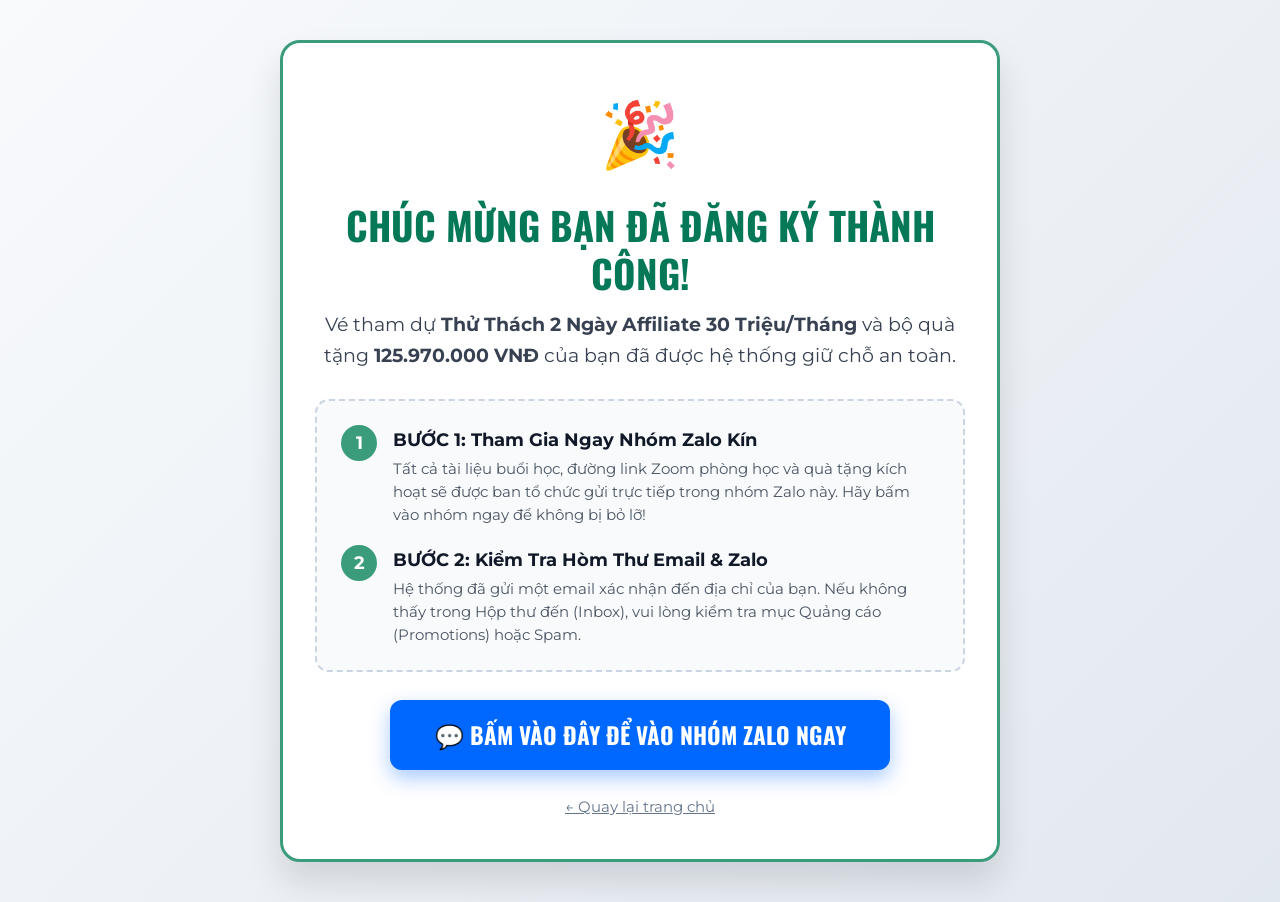
<file: thank-you.html>
<!DOCTYPE html>
<html lang="vi">
<head>
  <meta charset="UTF-8">
  <meta name="viewport" content="width=device-width, initial-scale=1.0">
  <title>Chúc Mừng Bạn Đã Đăng Ký Thành Công! | Ngô Mỹ Quyên</title>
  <link rel="stylesheet" href="assets/css/style.css">
  <style>
    .thankyou-wrapper {
      min-height: 100vh;
      display: flex;
      flex-direction: column;
      justify-content: center;
      align-items: center;
      padding: 40px 20px;
      background: linear-gradient(135deg, #f8fafc 0%, #e2e8f0 100%);
    }

    .thankyou-card {
      background: #ffffff;
      border: 3px solid var(--color-green);
      border-radius: 20px;
      padding: 40px 32px;
      max-width: 720px;
      width: 100%;
      box-shadow: 0 20px 35px rgba(0, 0, 0, 0.12);
      text-align: center;
    }

    .thankyou-icon {
      font-size: 4rem;
      margin-bottom: 16px;
      animation: bounce-subtle 2s infinite;
    }

    .thankyou-card h1 {
      font-family: var(--font-heading);
      font-size: 2.4rem;
      color: #047857;
      text-transform: uppercase;
      line-height: 1.25;
      margin-bottom: 12px;
    }

    .thankyou-sub {
      font-size: 1.2rem;
      color: #374151;
      margin-bottom: 28px;
    }

    .step-box {
      background: #f8fafc;
      border: 2px dashed #cbd5e1;
      border-radius: 14px;
      padding: 24px;
      text-align: left;
      margin-bottom: 28px;
    }

    .step-item {
      display: flex;
      align-items: flex-start;
      gap: 16px;
      margin-bottom: 18px;
    }

    .step-item:last-child {
      margin-bottom: 0;
    }

    .step-number {
      background: var(--color-green);
      color: #ffffff;
      width: 36px;
      height: 36px;
      border-radius: 50%;
      font-weight: 700;
      display: flex;
      align-items: center;
      justify-content: center;
      flex-shrink: 0;
      font-size: 1.1rem;
    }

    .step-text h4 {
      font-size: 1.15rem;
      color: #111827;
      margin-bottom: 4px;
    }

    .step-text p {
      font-size: 0.95rem;
      color: #4b5563;
      line-height: 1.5;
    }

    .btn-zalo {
      display: inline-flex;
      align-items: center;
      justify-content: center;
      gap: 10px;
      background: #0068ff;
      color: #ffffff;
      padding: 16px 36px;
      border-radius: 12px;
      font-family: var(--font-heading);
      font-size: 1.45rem;
      font-weight: 700;
      text-transform: uppercase;
      text-decoration: none;
      box-shadow: 0 8px 20px rgba(0, 104, 255, 0.35);
      transition: all 0.2s ease;
      width: 100%;
      max-width: 500px;
      margin: 0 auto;
    }

    .btn-zalo:hover {
      background: #0052cc;
      transform: translateY(-2px);
    }
  </style>
</head>
<body>

  <div class="thankyou-wrapper">
    <div class="thankyou-card">
      <div class="thankyou-icon">🎉</div>
      
      <h1>CHÚC MỪNG BẠN ĐÃ ĐĂNG KÝ THÀNH CÔNG!</h1>
      <p class="thankyou-sub">
        Vé tham dự <strong>Thử Thách 2 Ngày Affiliate 30 Triệu/Tháng</strong> và bộ quà tặng <strong>125.970.000 VNĐ</strong> của bạn đã được hệ thống giữ chỗ an toàn.
      </p>

      <div class="step-box">
        <div class="step-item">
          <div class="step-number">1</div>
          <div class="step-text">
            <h4>BƯỚC 1: Tham Gia Ngay Nhóm Zalo Kín</h4>
            <p>
              Tất cả tài liệu buổi học, đường link Zoom phòng học và quà tặng kích hoạt sẽ được ban tổ chức gửi trực tiếp trong nhóm Zalo này. Hãy bấm vào nhóm ngay để không bị bỏ lỡ!
            </p>
          </div>
        </div>

        <div class="step-item">
          <div class="step-number">2</div>
          <div class="step-text">
            <h4>BƯỚC 2: Kiểm Tra Hòm Thư Email & Zalo</h4>
            <p>
              Hệ thống đã gửi một email xác nhận đến địa chỉ của bạn. Nếu không thấy trong Hộp thư đến (Inbox), vui lòng kiểm tra mục Quảng cáo (Promotions) hoặc Spam.
            </p>
          </div>
        </div>
      </div>

      <a href="https://zalo.me/g/urqmrurj94o3y9yazfsc" target="_blank" rel="noopener noreferrer" class="btn-zalo pulse-animation">
        💬 BẤM VÀO ĐÂY ĐỂ VÀO NHÓM ZALO NGAY
      </a>

      <div style="margin-top: 24px;">
        <a href="index.html" style="font-size: 0.95rem; color: #64748b; text-decoration: underline;">
          ← Quay lại trang chủ
        </a>
      </div>
    </div>
  </div>

</body>
</html>
</file>
<file: assets/css/style.css>
/* ==========================================================================
   Phan Sỹ Minh Hoàng - High-Converting Affiliate Challenge Landing Page Style
   ========================================================================== */

@import url('https://fonts.googleapis.com/css2?family=Montserrat:ital,wght@0,400;0,500;0,600;0,700;0,800;0,900;1,400;1,700&family=Oswald:wght@500;600;700&display=swap');

:root {
  --font-heading: 'Oswald', sans-serif;
  --font-body: 'Montserrat', sans-serif;

  --color-primary-red: #960000;
  --color-bright-red: #d10000;
  --color-pink: #FF0085;
  --color-green: #3b9c7b;
  --color-dark-green: #05731E;
  --color-yellow: #FAF089;
  --color-dark: #1f2937;
  --color-text: #111827;
  --color-muted: #4b5563;
  --color-light-gray: #f4f4f6;
  --color-gray-border: #e5e7eb;
  --color-white: #ffffff;
  --color-soft-yellow: #fffade;
  --color-soft-pink: #fff0f5;
  --color-soft-green: #eefcf6;

  --shadow-sm: 0 1px 3px rgba(0,0,0,0.1);
  --shadow-md: 0 4px 6px -1px rgba(0,0,0,0.1), 0 2px 4px -1px rgba(0,0,0,0.06);
  --shadow-lg: 0 10px 25px -5px rgba(0,0,0,0.15), 0 8px 10px -6px rgba(0,0,0,0.1);
  --shadow-xl: 0 20px 30px -10px rgba(0,0,0,0.2);
  --shadow-cta: 0 10px 25px rgba(233, 61, 61, 0.4);
}

*, *::before, *::after {
  box-sizing: border-box;
  margin: 0;
  padding: 0;
}

html {
  scroll-behavior: smooth;
  font-size: 16px;
}

body {
  font-family: var(--font-body);
  color: var(--color-text);
  background-color: var(--color-light-gray);
  line-height: 1.6;
  overflow-x: hidden;
  -webkit-font-smoothing: antialiased;
}

img {
  max-width: 100%;
  height: auto;
  display: block;
}

a {
  text-decoration: none;
  color: inherit;
}

.container {
  max-width: 1140px;
  margin: 0 auto;
  padding: 0 20px;
}

.container-narrow {
  max-width: 860px;
  margin: 0 auto;
  padding: 0 20px;
}

.text-center { text-align: center; }
.text-pink { color: var(--color-pink) !important; }
.text-green { color: var(--color-green) !important; }
.text-red { color: var(--color-primary-red) !important; }
.text-yellow { color: #f59e0b !important; }
.underline { text-decoration: underline; text-underline-offset: 4px; }
.bold { font-weight: 700; }
.uppercase { text-transform: uppercase; }

/* ==========================================================================
   BUTTONS & CTAS
   ========================================================================== */
.btn-cta {
  display: inline-flex;
  flex-direction: column;
  align-items: center;
  justify-content: center;
  width: 100%;
  max-width: 760px;
  padding: 16px 28px;
  border-radius: 12px;
  border: 2px solid #84cc16;
  cursor: pointer;
  transition: all 0.25s cubic-bezier(0.4, 0, 0.2, 1);
  text-align: center;
  box-shadow: 0 6px 16px rgba(0, 0, 0, 0.2), 0 2px 4px rgba(0,0,0,0.1);
  text-decoration: none;
  position: relative;
  overflow: hidden;
}

.btn-cta-green {
  background: linear-gradient(180deg, #10b981 0%, #05731e 100%);
  color: #ffffff;
  border-color: #34d399;
}

.btn-cta-green:hover {
  background: linear-gradient(180deg, #059669 0%, #046019 100%);
  transform: translateY(-2px);
  box-shadow: 0 10px 24px rgba(5, 115, 30, 0.4);
}

.btn-cta-yellow {
  background: linear-gradient(180deg, #fff380 0%, #faf089 100%);
  color: var(--color-pink);
  border: 2px solid #eab308;
}

.btn-cta-yellow:hover {
  background: linear-gradient(180deg, #fef08a 0%, #facc15 100%);
  transform: translateY(-2px);
  box-shadow: 0 10px 24px rgba(250, 240, 137, 0.5);
}

.btn-cta .btn-main-text {
  font-family: var(--font-heading);
  font-size: 1.5rem;
  font-weight: 700;
  text-transform: uppercase;
  letter-spacing: 0.5px;
  line-height: 1.25;
}

.btn-cta .btn-sub-text {
  font-family: var(--font-body);
  font-size: 0.95rem;
  font-weight: 500;
  margin-top: 4px;
  opacity: 0.95;
}

.pulse-animation {
  animation: pulse-glow 2.2s infinite;
}

@keyframes pulse-glow {
  0% { transform: scale(1); }
  50% { transform: scale(1.02); }
  100% { transform: scale(1); }
}

.arrow-divider {
  max-width: 50px;
  margin: 12px auto;
  opacity: 0.9;
  animation: bounce-subtle 1.8s infinite;
}

@keyframes bounce-subtle {
  0%, 100% { transform: translateY(0); }
  50% { transform: translateY(8px); }
}

/* ==========================================================================
   TOP URGENCY BAR
   ========================================================================== */
.top-urgency-bar {
  background-color: var(--color-primary-red);
  color: var(--color-white);
  padding: 10px 16px;
  font-family: var(--font-heading);
  font-size: 1.15rem;
  font-weight: 600;
  letter-spacing: 0.5px;
  box-shadow: 0 2px 8px rgba(0,0,0,0.15);
  position: relative;
  z-index: 40;
}

.top-urgency-content {
  display: flex;
  align-items: center;
  justify-content: center;
  gap: 12px;
  flex-wrap: wrap;
}

.timer-pill {
  background-color: #ffffff;
  color: var(--color-primary-red);
  padding: 2px 10px;
  border-radius: 999px;
  font-weight: 700;
  font-size: 0.95rem;
  display: inline-flex;
  align-items: center;
  gap: 6px;
}

/* ==========================================================================
   HERO SECTION
   ========================================================================== */
.hero-section {
  background-color: #ececec;
  padding: 40px 0 60px;
  border-bottom: 2px solid #e0e0e0;
}

.hero-tagline {
  font-family: var(--font-heading);
  font-size: 1.45rem;
  font-weight: 700;
  color: var(--color-pink);
  margin-bottom: 12px;
  text-transform: uppercase;
  letter-spacing: 0.5px;
}

.hero-h1 {
  font-family: var(--font-heading);
  font-size: 2.8rem;
  font-weight: 700;
  line-height: 1.2;
  color: #111827;
  margin-bottom: 18px;
  text-transform: uppercase;
}

.hero-subhead {
  font-family: var(--font-heading);
  font-size: 1.5rem;
  font-weight: 600;
  color: var(--color-pink);
  margin-bottom: 20px;
}

.hero-bullets {
  background-color: #ffffff;
  border: 2px dashed #cbd5e1;
  border-radius: 12px;
  padding: 20px 24px;
  max-width: 820px;
  margin: 0 auto 30px;
  box-shadow: var(--shadow-sm);
}

.hero-bullets p {
  font-size: 1.15rem;
  font-weight: 600;
  color: #334155;
  margin-bottom: 8px;
}

.hero-bullets p:last-child {
  margin-bottom: 0;
}

/* Video Wrapper */
.video-showcase {
  max-width: 780px;
  margin: 0 auto 28px;
  background: #000000;
  border-radius: 16px;
  overflow: hidden;
  box-shadow: var(--shadow-xl);
  border: 4px solid #ffffff;
  position: relative;
  cursor: pointer;
}

.video-showcase img {
  width: 100%;
  display: block;
  transition: transform 0.3s ease;
}

.video-showcase:hover img {
  transform: scale(1.01);
}

.video-play-overlay {
  position: absolute;
  top: 50%;
  left: 50%;
  transform: translate(-50%, -50%);
  width: 84px;
  height: 84px;
  background: rgba(229, 33, 128, 0.9);
  border-radius: 50%;
  display: flex;
  align-items: center;
  justify-content: center;
  box-shadow: 0 0 30px rgba(229, 33, 128, 0.8);
  transition: all 0.25s ease;
}

.video-showcase:hover .video-play-overlay {
  transform: translate(-50%, -50%) scale(1.1);
  background: rgba(255, 0, 133, 1);
}

.video-play-icon {
  width: 0;
  height: 0;
  border-top: 16px solid transparent;
  border-bottom: 16px solid transparent;
  border-left: 26px solid #ffffff;
  margin-left: 6px;
}

.video-caption {
  font-family: var(--font-heading);
  font-size: 1.25rem;
  color: var(--color-primary-red);
  font-weight: 700;
  margin-bottom: 16px;
}

/* ==========================================================================
   HOOK / TEASER BOX
   ========================================================================== */
.hook-section {
  background-color: #f3f3f3;
  padding: 36px 0;
  border-bottom: 2px solid #e0e0e0;
}

.hook-box {
  background: #ffffff;
  border: 2px solid #cbd5e1;
  border-radius: 14px;
  padding: 28px;
  box-shadow: var(--shadow-md);
  text-align: center;
}

.hook-box h2 {
  font-family: var(--font-heading);
  font-size: 1.85rem;
  line-height: 1.3;
  margin-bottom: 14px;
}

.hook-box p {
  font-size: 1.2rem;
  color: var(--color-muted);
  line-height: 1.5;
}

/* ==========================================================================
   DÀNH CHO BẠN, NẾU... (PAIN POINTS)
   ========================================================================== */
.pain-points-section {
  background-color: #ffffff;
  padding: 60px 0;
}

.section-title-wrap {
  text-align: center;
  margin-bottom: 36px;
}

.section-badge {
  display: inline-block;
  background-color: var(--color-soft-pink);
  color: var(--color-pink);
  padding: 6px 16px;
  border-radius: 999px;
  font-family: var(--font-heading);
  font-size: 1.1rem;
  font-weight: 700;
  margin-bottom: 12px;
  border: 1px solid rgba(255, 0, 133, 0.2);
}

.section-title {
  font-family: var(--font-heading);
  font-size: 2.3rem;
  font-weight: 700;
  line-height: 1.25;
  text-transform: uppercase;
}

.pain-grid {
  display: grid;
  grid-template-columns: repeat(3, 1fr);
  gap: 20px;
  margin-bottom: 36px;
}

@media (max-width: 900px) {
  .pain-grid {
    grid-template-columns: repeat(2, 1fr);
  }
}

@media (max-width: 600px) {
  .pain-grid {
    grid-template-columns: 1fr;
  }
}

.pain-card {
  background: #fafafa;
  border: 2px solid #e5e7eb;
  border-radius: 14px;
  padding: 28px 24px;
  display: flex;
  flex-direction: column;
  transition: all 0.25s ease;
}

.pain-card:hover {
  border-color: var(--color-primary-red);
  box-shadow: var(--shadow-md);
  transform: translateY(-3px);
}

.pain-icon {
  font-size: 3.5rem;
  margin-bottom: 16px;
  text-align: center;
  display: block;
}

.pain-text {
  font-size: 1.25rem;
  line-height: 1.6;
  color: #374151;
}

.pain-conclusion {
  background-color: var(--color-soft-yellow);
  border: 2px dashed #f59e0b;
  border-radius: 12px;
  padding: 24px;
  text-align: center;
  margin-bottom: 30px;
}

.pain-conclusion p {
  font-size: 1.25rem;
  font-weight: 600;
  color: #1f2937;
  line-height: 1.5;
}

/* ==========================================================================
   STORY / MESSAGE FROM MINH HOÀNG
   ========================================================================== */
.letter-section {
  background-color: #f8fafc;
  padding: 60px 0;
  border-top: 1px solid #e2e8f0;
  border-bottom: 1px solid #e2e8f0;
}

.letter-box {
  background: #ffffff;
  border: 1px solid #cbd5e1;
  border-radius: 16px;
  padding: 40px;
  box-shadow: var(--shadow-lg);
  position: relative;
}

.author-header {
  display: flex;
  align-items: center;
  gap: 24px;
  margin-bottom: 28px;
  padding-bottom: 24px;
  border-bottom: 2px solid #f1f5f9;
}

.author-avatar {
  width: 180px;
  height: 180px;
  border-radius: 50%;
  object-fit: cover;
  object-position: center top;
  border: 4px solid var(--color-green);
  box-shadow: 0 10px 25px rgba(5, 115, 30, 0.25);
  flex-shrink: 0;
  background-color: #ffffff;
}

@media (max-width: 768px) {
  .author-avatar {
    width: 150px;
    height: 150px;
  }
}

.author-info h3 {
  font-family: var(--font-heading);
  font-size: 1.8rem;
  color: #111827;
  margin-bottom: 4px;
}

.author-info p {
  font-size: 1.05rem;
  color: var(--color-muted);
  font-style: italic;
}

.letter-content p {
  font-size: 1.15rem;
  line-height: 1.7;
  color: #334155;
  margin-bottom: 18px;
}

.letter-highlight {
  background-color: var(--color-soft-green);
  border-left: 5px solid var(--color-green);
  padding: 16px 20px;
  border-radius: 0 8px 8px 0;
  margin: 24px 0;
  font-size: 1.2rem;
  font-weight: 600;
  color: #065f46;
}

.reasons-list {
  margin: 28px 0;
}

.reason-item {
  display: flex;
  align-items: flex-start;
  gap: 14px;
  margin-bottom: 16px;
  font-size: 1.15rem;
  line-height: 1.5;
}

.reason-check {
  font-size: 1.4rem;
  color: var(--color-green);
  flex-shrink: 0;
}

.scarcity-alert {
  background: #fee2e2;
  border: 2px solid #ef4444;
  border-radius: 10px;
  padding: 18px;
  text-align: center;
  font-size: 1.15rem;
  font-weight: 700;
  color: #991b1b;
  margin: 28px 0;
}

/* ==========================================================================
   MINDSET SHIFT SECTION
   ========================================================================== */
.truth-section {
  background: #111827;
  color: #ffffff;
  padding: 60px 0;
  text-align: center;
}

.truth-section h2 {
  font-family: var(--font-heading);
  font-size: 2.4rem;
  color: #facc15;
  margin-bottom: 18px;
  text-transform: uppercase;
}

.truth-section p {
  font-size: 1.3rem;
  line-height: 1.6;
  max-width: 800px;
  margin: 0 auto 20px;
  color: #e5e7eb;
}

.truth-punchline {
  font-family: var(--font-heading);
  font-size: 2rem;
  color: #38bdf8;
  margin: 28px 0 36px;
}

/* ==========================================================================
   CURRICULUM (LỘ TRÌNH 2 NGÀY)
   ========================================================================== */
.curriculum-section {
  background-color: #f1f5f9;
  padding: 60px 0;
}

.day-box {
  background: #ffffff;
  border: 2px solid #cbd5e1;
  border-radius: 16px;
  overflow: hidden;
  margin-bottom: 36px;
  box-shadow: var(--shadow-lg);
}

.day-header {
  background: linear-gradient(135deg, var(--color-primary-red) 0%, #b91c1c 100%);
  color: #ffffff;
  padding: 20px 28px;
  display: flex;
  align-items: center;
  justify-content: space-between;
  flex-wrap: wrap;
  gap: 12px;
}

.day-header h3 {
  font-family: var(--font-heading);
  font-size: 2rem;
  text-transform: uppercase;
  letter-spacing: 0.5px;
}

.day-header .day-badge {
  background-color: #facc15;
  color: #111827;
  font-weight: 700;
  padding: 4px 14px;
  border-radius: 999px;
  font-size: 0.95rem;
}

.day-body {
  padding: 32px;
}

.curriculum-module {
  margin-bottom: 24px;
  padding-bottom: 24px;
  border-bottom: 1px dashed #e2e8f0;
}

.curriculum-module:last-child {
  margin-bottom: 0;
  padding-bottom: 0;
  border-bottom: none;
}

.module-title {
  font-family: var(--font-heading);
  font-size: 1.4rem;
  color: var(--color-primary-red);
  margin-bottom: 8px;
  display: flex;
  align-items: center;
  gap: 10px;
}

.module-desc {
  font-size: 1.1rem;
  color: #475569;
  line-height: 1.6;
  margin-left: 28px;
}

.module-bonus-tag {
  display: inline-block;
  background-color: #ecfdf5;
  color: #065f46;
  font-weight: 600;
  padding: 2px 10px;
  border-radius: 6px;
  font-size: 0.95rem;
  margin-top: 6px;
}

/* ==========================================================================
   MEGA BONUS STACK (8 QUÀ TẶNG)
   ========================================================================== */
.bonuses-section {
  background-color: #ffffff;
  padding: 70px 0;
}

.bonus-grid {
  display: flex;
  flex-direction: column;
  gap: 40px;
  max-width: 1040px;
  margin: 0 auto 48px;
}

.bonus-card {
  background: #ffffff;
  border: 2px solid #e2e8f0;
  border-radius: 20px;
  overflow: hidden;
  box-shadow: 0 10px 25px -5px rgba(0, 0, 0, 0.08);
  display: flex;
  flex-direction: row;
  align-items: center;
  padding: 32px 36px;
  gap: 40px;
  transition: all 0.3s cubic-bezier(0.4, 0, 0.2, 1);
}

.bonus-card:hover {
  transform: translateY(-4px);
  box-shadow: 0 20px 35px -10px rgba(0, 0, 0, 0.12);
  border-color: var(--color-pink);
}

.bonus-card-img-wrap {
  flex: 0 0 46%;
  max-width: 46%;
  background: #f8fafc;
  padding: 8px;
  border-radius: 16px;
  border: 1px solid #e2e8f0;
  display: flex;
  align-items: center;
  justify-content: center;
  align-self: center;
  overflow: hidden;
}

.bonus-card-img-wrap img {
  width: 100%;
  max-width: 100%;
  max-height: 380px;
  height: auto;
  object-fit: contain;
  border-radius: 12px;
  box-shadow: 0 10px 24px rgba(0, 0, 0, 0.12);
  transition: transform 0.25s ease;
}

.bonus-card:hover .bonus-card-img-wrap img {
  transform: scale(1.02);
}

.bonus-card-body {
  flex: 1;
  padding: 0;
  display: flex;
  flex-direction: column;
  justify-content: center;
}

.bonus-card-tag {
  background-color: var(--color-soft-pink);
  color: var(--color-pink);
  font-family: var(--font-heading);
  font-size: 1.05rem;
  font-weight: 700;
  display: inline-block;
  padding: 3px 14px;
  border-radius: 6px;
  margin-bottom: 10px;
  align-self: flex-start;
  letter-spacing: 0.5px;
}

.bonus-card-title {
  font-family: var(--font-heading);
  font-size: 1.75rem;
  color: #0f172a;
  line-height: 1.3;
  margin-bottom: 6px;
}

.bonus-card-value {
  font-size: 1.25rem;
  font-weight: 700;
  color: var(--color-primary-red);
  margin-bottom: 12px;
}

.bonus-card-desc {
  font-size: 1.08rem;
  color: #334155;
  line-height: 1.55;
  margin-bottom: 12px;
}

.bonus-card-desc p {
  margin-bottom: 8px;
}

.bonus-card-desc p:last-child {
  margin-bottom: 0;
}

.bonus-highlight-box {
  padding: 12px 16px;
  background-color: #f0fdf4;
  border: 2px dashed #10b981;
  border-radius: 12px;
  font-size: 1rem;
  line-height: 1.48;
  color: #065f46;
}

.bonus-free-badge {
  background-color: #ecfdf5;
  border: 1px solid #a7f3d0;
  color: #047857;
  padding: 6px 12px;
  border-radius: 6px;
  font-weight: 700;
  font-size: 0.95rem;
  text-align: center;
}

/* ==========================================================================
   BEFORE VS AFTER COMPARISON
   ========================================================================== */
.comparison-section {
  background-color: #f1f5f9;
  padding: 60px 0;
}

.comparison-grid {
  display: grid;
  grid-template-columns: 1fr 1fr;
  gap: 24px;
  margin-bottom: 36px;
}

.comparison-col {
  border-radius: 16px;
  overflow: hidden;
  box-shadow: var(--shadow-md);
  background: #ffffff;
}

.col-header-before {
  background-color: #ef4444;
  color: #ffffff;
  padding: 18px 24px;
  text-align: center;
}

.col-header-after {
  background-color: #10b981;
  color: #ffffff;
  padding: 18px 24px;
  text-align: center;
}

.comparison-col h3 {
  font-family: var(--font-heading);
  font-size: 1.8rem;
  text-transform: uppercase;
}

.comparison-list {
  padding: 24px;
  list-style: none;
}

.comparison-item {
  display: flex;
  align-items: flex-start;
  gap: 12px;
  margin-bottom: 18px;
  font-size: 1.05rem;
  line-height: 1.5;
}

.comparison-item:last-child {
  margin-bottom: 0;
}

.item-icon-cross {
  color: #ef4444;
  font-size: 1.3rem;
  flex-shrink: 0;
}

.item-icon-check {
  color: #10b981;
  font-size: 1.3rem;
  flex-shrink: 0;
}

/* Course Device Mockup */
.course-device-mockup {
  max-width: 520px;
  margin: 0 auto 24px;
  position: relative;
}

.course-device-screen {
  background: #0f172a;
  border: 10px solid #1e293b;
  border-radius: 14px;
  overflow: hidden;
  position: relative;
  height: 350px;
  box-shadow: 0 16px 30px rgba(0, 0, 0, 0.25);
}

.course-device-screen img {
  width: 100%;
  height: 100%;
  object-fit: cover;
  object-position: center 8%;
  display: block;
}

.course-device-badge {
  position: absolute;
  top: 12px;
  left: 12px;
  background: rgba(225, 29, 72, 0.92);
  color: #ffffff;
  font-family: var(--font-heading);
  font-size: 0.9rem;
  font-weight: 700;
  padding: 4px 12px;
  border-radius: 6px;
  display: flex;
  align-items: center;
  gap: 6px;
  letter-spacing: 0.5px;
  z-index: 2;
}

.course-device-bottom-bar {
  position: absolute;
  bottom: 0;
  left: 0;
  right: 0;
  background: linear-gradient(180deg, transparent 0%, rgba(15, 23, 42, 0.92) 35%, rgba(15, 23, 42, 0.98) 100%);
  padding: 30px 14px 12px;
  color: #ffffff;
  font-family: var(--font-heading);
  font-size: 1.15rem;
  font-weight: 700;
  text-align: center;
  letter-spacing: 0.5px;
  line-height: 1.4;
  z-index: 2;
}

.course-device-stand {
  width: 100px;
  height: 20px;
  background: linear-gradient(180deg, #64748b 0%, #475569 100%);
  margin: 0 auto;
  clip-path: polygon(15% 0%, 85% 0%, 100% 100%, 0% 100%);
}

.course-device-base {
  width: 160px;
  height: 8px;
  background: #94a3b8;
  margin: 0 auto;
  border-radius: 4px;
  box-shadow: 0 4px 8px rgba(0, 0, 0, 0.25);
}

/* ==========================================================================
   INSTRUCTOR BIO
   ========================================================================== */
.instructor-section {
  background-color: #ffffff;
  padding: 60px 0;
}

.instructor-grid {
  display: grid;
  grid-template-columns: 1fr 1.6fr;
  gap: 40px;
  align-items: center;
}

.instructor-photos {
  display: flex;
  flex-direction: column;
  position: relative;
}

.instructor-media-wrap {
  display: flex;
  flex-direction: column;
  gap: 16px;
}

.instructor-main-card {
  position: relative;
  border-radius: 18px;
  overflow: hidden;
  box-shadow: 0 16px 36px rgba(0, 0, 0, 0.16);
  border: 3px solid var(--color-green);
  background-color: #032314;
}

.instructor-verified-badge {
  position: absolute;
  top: 14px;
  right: 14px;
  background: rgba(17, 24, 39, 0.88);
  backdrop-filter: blur(6px);
  color: #ffffff;
  font-size: 0.72rem;
  font-weight: 700;
  letter-spacing: 0.5px;
  padding: 6px 12px;
  border-radius: 20px;
  border: 1px solid rgba(16, 185, 129, 0.5);
  box-shadow: 0 4px 12px rgba(0, 0, 0, 0.25);
  z-index: 2;
  display: flex;
  align-items: center;
}

.instructor-main-card .instructor-single-photo {
  width: 100%;
  height: 420px;
  object-fit: cover;
  object-position: center 15%;
  display: block;
  border: none;
  box-shadow: none;
}

.instructor-name-tag {
  position: absolute;
  bottom: 0;
  left: 0;
  right: 0;
  background: linear-gradient(180deg, transparent 0%, rgba(5, 115, 30, 0.95) 100%);
  color: #ffffff;
  padding: 18px 20px 14px;
  display: flex;
  flex-direction: column;
}

.instructor-name-tag span {
  font-size: 0.8rem;
  letter-spacing: 1px;
  text-transform: uppercase;
  color: #facc15;
  font-weight: 600;
}

.instructor-name-tag strong {
  font-family: var(--font-heading);
  font-size: 1.4rem;
  letter-spacing: 0.5px;
}

.instructor-trust-badges {
  display: grid;
  grid-template-columns: repeat(3, 1fr);
  gap: 10px;
  margin-top: 4px;
}

.trust-badge-item {
  background: #f0fdf4;
  border: 1px solid #bbf7d0;
  border-radius: 12px;
  padding: 12px 6px;
  text-align: center;
  box-shadow: 0 2px 6px rgba(0, 0, 0, 0.04);
}

.trust-badge-val {
  display: block;
  font-family: var(--font-heading);
  font-size: 1.25rem;
  font-weight: 800;
  color: var(--color-green);
  line-height: 1.2;
}

.trust-badge-lbl {
  display: block;
  font-size: 0.72rem;
  font-weight: 600;
  color: #374151;
  margin-top: 4px;
  line-height: 1.2;
}

.instructor-content h2 {
  font-family: var(--font-heading);
  font-size: 2.3rem;
  color: #111827;
  margin-bottom: 6px;
}

.instructor-role {
  font-size: 1.15rem;
  font-weight: 600;
  color: var(--color-green);
  margin-bottom: 20px;
}

.credential-item {
  display: flex;
  gap: 12px;
  margin-bottom: 14px;
  font-size: 1.05rem;
  line-height: 1.5;
  color: #374151;
}

.credential-item span.bullet {
  color: var(--color-pink);
  font-weight: 900;
}

/* ==========================================================================
   VALUE STACK SUMMARY (TỔNG KẾT GIÁ TRỊ)
   ========================================================================== */
.stack-section {
  background-color: #f8fafc;
  padding: 60px 0;
  border-top: 2px solid #e2e8f0;
}

.stack-box {
  background: #ffffff;
  border: 3px solid var(--color-primary-red);
  border-radius: 16px;
  padding: 36px;
  box-shadow: var(--shadow-xl);
  max-width: 860px;
  margin: 0 auto 36px;
}

.stack-table {
  width: 100%;
  border-collapse: collapse;
  margin: 20px 0;
}

.stack-table tr {
  border-bottom: 1px dashed #cbd5e1;
}

.stack-table td {
  padding: 12px 8px;
  font-size: 1.15rem;
}

.stack-table td.stack-val {
  text-align: right;
  font-weight: 700;
  color: #64748b;
  white-space: nowrap;
}

.stack-total-row {
  border-top: 2px solid #111827 !important;
  border-bottom: none !important;
}

.stack-total-row td {
  padding-top: 16px;
  font-size: 1.3rem;
  font-weight: 700;
}

.stack-price-free {
  font-family: var(--font-heading);
  font-size: 2.8rem;
  color: var(--color-dark-green);
  text-align: center;
  margin: 20px 0;
  line-height: 1;
}

/* Event Info Box */
.event-info-box {
  background: var(--color-soft-yellow);
  border: 2px solid #f59e0b;
  border-radius: 12px;
  padding: 24px;
  margin-top: 28px;
  display: grid;
  grid-template-columns: repeat(3, 1fr);
  gap: 16px;
  text-align: center;
}

.event-info-item h4 {
  font-family: var(--font-heading);
  font-size: 1.25rem;
  color: #92400e;
  margin-bottom: 4px;
}

.event-info-item p {
  font-size: 1.05rem;
  font-weight: 600;
  color: #1f2937;
}

/* ==========================================================================
   FOOTER
   ========================================================================== */
.site-footer {
  background: #111827;
  color: #9ca3af;
  padding: 30px 20px 90px; /* padding-bottom accounts for sticky bottom bar */
  text-align: center;
  font-size: 0.95rem;
}

.site-footer a {
  color: #d1d5db;
  text-decoration: underline;
}

/* ==========================================================================
   STICKY BOTTOM CTA BAR
   ========================================================================== */
.sticky-bottom-bar {
  position: fixed;
  bottom: 0;
  left: 0;
  right: 0;
  background: rgba(17, 24, 39, 0.95);
  backdrop-filter: blur(8px);
  padding: 12px 16px;
  box-shadow: 0 -4px 16px rgba(0, 0, 0, 0.25);
  z-index: 100;
  display: flex;
  align-items: center;
  justify-content: space-between;
  gap: 16px;
  border-top: 2px solid var(--color-green);
}

.sticky-bar-info {
  display: flex;
  align-items: center;
  gap: 12px;
  color: #ffffff;
}

.sticky-bar-title {
  font-family: var(--font-heading);
  font-size: 1.2rem;
  font-weight: 700;
  color: #facc15;
}

.sticky-bar-sub {
  font-size: 0.85rem;
  color: #e5e7eb;
}

.sticky-btn {
  background: linear-gradient(180deg, #10b981 0%, #05731e 100%);
  color: #ffffff;
  padding: 10px 24px;
  border-radius: 8px;
  font-family: var(--font-heading);
  font-size: 1.2rem;
  font-weight: 700;
  border: 1px solid #34d399;
  cursor: pointer;
  white-space: nowrap;
  box-shadow: 0 4px 12px rgba(16, 185, 129, 0.4);
}

.sticky-btn:hover {
  background: linear-gradient(180deg, #059669 0%, #046019 100%);
}

/* ==========================================================================
   MODAL POPUP
   ========================================================================== */
.modal-overlay {
  position: fixed;
  inset: 0;
  background-color: rgba(0, 0, 0, 0.75);
  backdrop-filter: blur(4px);
  z-index: 9999;
  display: flex;
  align-items: center;
  justify-content: center;
  padding: 16px;
  opacity: 0;
  visibility: hidden;
  transition: all 0.3s ease;
}

.modal-overlay.active {
  opacity: 1;
  visibility: visible;
}

.modal-card {
  background: #ffffff;
  border-radius: 16px;
  width: 100%;
  max-width: 620px;
  overflow: hidden;
  box-shadow: 0 25px 50px -12px rgba(0, 0, 0, 0.35);
  position: relative;
  transform: translateY(20px) scale(0.95);
  transition: all 0.3s cubic-bezier(0.34, 1.56, 0.64, 1);
  border: 4px solid var(--color-green);
}

.modal-overlay.active .modal-card {
  transform: translateY(0) scale(1);
}

.modal-close-btn {
  position: absolute;
  top: 12px;
  right: 12px;
  width: 36px;
  height: 36px;
  background: #f1f5f9;
  border: none;
  border-radius: 50%;
  font-size: 1.3rem;
  font-weight: 700;
  color: #475569;
  cursor: pointer;
  display: flex;
  align-items: center;
  justify-content: center;
  transition: background 0.2s;
  z-index: 10;
}

.modal-close-btn:hover {
  background: #e2e8f0;
  color: #0f172a;
}

.modal-header {
  background: #f8fafc;
  padding: 24px 28px 16px;
  text-align: center;
  border-bottom: 1px solid #e2e8f0;
}

.modal-header h3 {
  font-family: var(--font-heading);
  font-size: 1.85rem;
  line-height: 1.25;
  color: #111827;
  text-transform: uppercase;
}

.modal-header p {
  font-size: 1rem;
  color: var(--color-primary-red);
  font-weight: 600;
  margin-top: 6px;
}

.modal-body {
  padding: 24px 28px 32px;
}

.form-group {
  margin-bottom: 16px;
}

.form-label {
  display: block;
  font-size: 0.95rem;
  font-weight: 600;
  color: #1f2937;
  margin-bottom: 6px;
}

.form-control {
  width: 100%;
  padding: 12px 16px;
  border: 1.5px solid #cbd5e1;
  border-radius: 8px;
  font-family: var(--font-body);
  font-size: 1rem;
  color: #111827;
  outline: none;
  transition: border-color 0.2s, box-shadow 0.2s;
}

.form-control:focus {
  border-color: var(--color-green);
  box-shadow: 0 0 0 3px rgba(59, 156, 123, 0.2);
}

.form-submit-btn {
  width: 100%;
  background: linear-gradient(180deg, #10b981 0%, #05731e 100%);
  color: #ffffff;
  padding: 16px 20px;
  border-radius: 8px;
  font-family: var(--font-heading);
  font-size: 1.5rem;
  font-weight: 700;
  text-transform: uppercase;
  border: 1px solid #34d399;
  cursor: pointer;
  margin-top: 12px;
  box-shadow: 0 6px 18px rgba(5, 115, 30, 0.35);
  transition: all 0.2s;
}

.form-submit-btn:hover {
  background: linear-gradient(180deg, #059669 0%, #046019 100%);
  transform: translateY(-2px);
}

.form-guarantee {
  text-align: center;
  font-size: 0.85rem;
  color: #64748b;
  margin-top: 14px;
  display: flex;
  align-items: center;
  justify-content: center;
  gap: 6px;
}

/* ==========================================================================
   SOCIAL PROOF TOAST
   ========================================================================== */
.proof-toast {
  position: fixed;
  bottom: 80px;
  left: 20px;
  background: #ffffff;
  border: 1px solid #e2e8f0;
  border-radius: 12px;
  padding: 12px 16px;
  box-shadow: var(--shadow-lg);
  display: flex;
  align-items: center;
  gap: 12px;
  z-index: 90;
  max-width: 320px;
  transform: translateY(120px);
  opacity: 0;
  visibility: hidden;
  transition: all 0.4s cubic-bezier(0.34, 1.56, 0.64, 1);
}

.proof-toast.show {
  transform: translateY(0);
  opacity: 1;
  visibility: visible;
}

.proof-avatar {
  width: 44px;
  height: 44px;
  border-radius: 50%;
  background: #e0e7ff;
  color: #4338ca;
  font-weight: 700;
  display: flex;
  align-items: center;
  justify-content: center;
  flex-shrink: 0;
}

.proof-info p {
  font-size: 0.85rem;
  line-height: 1.3;
  color: #1f2937;
}

.proof-time {
  font-size: 0.75rem;
  color: #6b7280;
}

/* ==========================================================================
   RESPONSIVE MEDIA QUERIES
   ========================================================================== */
.floating-zalo {
  position: fixed;
  bottom: 84px;
  right: 20px;
  background: #0068ff;
  color: #ffffff;
  border-radius: 30px;
  padding: 10px 18px;
  display: flex;
  align-items: center;
  gap: 8px;
  font-family: var(--font-heading);
  font-size: 0.95rem;
  font-weight: 700;
  box-shadow: 0 8px 24px rgba(0, 104, 255, 0.4);
  z-index: 99;
  text-decoration: none;
  transition: transform 0.2s ease, box-shadow 0.2s ease;
}

.floating-zalo:hover {
  transform: translateY(-3px) scale(1.03);
  box-shadow: 0 12px 28px rgba(0, 104, 255, 0.5);
  color: #ffffff;
}

@media (max-width: 991px) {
  .bonus-card {
    flex-direction: column;
    padding: 24px 20px;
    gap: 20px;
  }
  .bonus-card-img-wrap {
    flex: 0 0 100%;
    max-width: 100%;
    width: 100%;
    padding: 8px;
  }
  .bonus-card-img-wrap img {
    max-height: 280px;
  }
  .bonus-card-title {
    font-size: 1.55rem;
  }
}

@media (max-width: 768px) {
  .container {
    padding: 0 16px;
  }

  .hero-h1 {
    font-size: 1.95rem;
  }
  .hero-tagline {
    font-size: 1.15rem;
  }
  .hero-subhead {
    font-size: 1.2rem;
  }
  .btn-cta .btn-main-text {
    font-size: 1.15rem;
  }
  .btn-cta .btn-sub-text {
    font-size: 0.85rem;
  }
  .btn-cta {
    padding: 12px 16px;
    width: 100%;
    max-width: 100%;
  }
  .section-title {
    font-size: 1.75rem;
  }
  .comparison-grid {
    grid-template-columns: 1fr;
  }
  .instructor-grid {
    grid-template-columns: 1fr;
  }
  .event-info-box {
    grid-template-columns: 1fr;
    gap: 12px;
    padding: 16px;
  }
  .author-header {
    flex-direction: column;
    text-align: center;
  }

  /* Mega Bonus Cards Mobile */
  .bonus-grid {
    gap: 24px;
    margin-bottom: 32px;
  }
  .bonus-card {
    flex-direction: column;
    padding: 20px 16px;
    gap: 18px;
    border-radius: 16px;
  }
  .bonus-card-img-wrap {
    flex: 0 0 100%;
    max-width: 100%;
    width: 100%;
    padding: 6px;
  }
  .bonus-card-img-wrap img {
    max-height: 260px;
  }
  .bonus-card-title {
    font-size: 1.35rem;
  }
  .bonus-card-desc {
    font-size: 1.02rem;
  }
  .bonus-highlight-box {
    padding: 12px 14px;
    font-size: 0.95rem;
  }

  /* VALUE STACK TABLE FIX FOR MOBILE - PREVENTS TEXT SQUISHING */
  .stack-box {
    padding: 20px 14px;
    border-radius: 14px;
    border-width: 2.5px;
    margin: 0 auto 24px;
  }

  .stack-table,
  .stack-table tbody,
  .stack-table tr,
  .stack-table td {
    display: block;
    width: 100%;
  }

  .stack-table tr {
    padding: 12px 0;
    border-bottom: 1px dashed #cbd5e1;
  }

  .stack-table td {
    display: block;
    width: 100%;
    padding: 0;
    font-size: 1.02rem;
    line-height: 1.45;
  }

  .stack-table td strong {
    color: #0f172a;
    font-weight: 700;
  }

  .stack-table td.stack-val {
    margin-top: 6px;
    text-align: right;
    font-size: 1.08rem;
    font-weight: 700;
    color: var(--color-primary-red);
  }

  .stack-table tr:not(.stack-total-row) td.stack-val::before {
    content: "Trị giá: ";
    font-size: 0.88rem;
    font-weight: 600;
    color: #64748b;
  }

  .stack-table .stack-total-row {
    margin-top: 14px;
    padding: 14px 12px !important;
    background: #fef2f2;
    border: 2px solid var(--color-primary-red) !important;
    border-radius: 10px;
    text-align: center;
  }

  .stack-table .stack-total-row td {
    font-size: 1.05rem;
    text-align: center;
  }

  .stack-table .stack-total-row td.stack-val {
    text-align: center;
    font-size: 1.35rem;
    margin-top: 4px;
  }

  .stack-price-free {
    font-size: 2rem;
    margin: 16px 0;
  }

  /* Sticky Bottom Floating Bar on Mobile */
  .sticky-bottom-bar {
    padding: 8px 12px;
  }
  .sticky-bar-info {
    gap: 8px;
  }
  .sticky-bar-title {
    font-size: 0.95rem;
    line-height: 1.25;
  }
  .sticky-bar-sub {
    display: none;
  }
  .sticky-btn {
    font-size: 0.92rem;
    padding: 8px 14px;
    white-space: nowrap;
  }

  /* Social Proof Toast on Mobile */
  .proof-toast {
    bottom: 72px;
    left: 12px;
    right: 12px;
    max-width: calc(100% - 24px);
    padding: 8px 12px;
    font-size: 0.85rem;
  }

  /* Footer Bottom Spacing for Sticky Bar Clearance */
  .site-footer {
    padding-bottom: 100px;
  }

  /* Modal on Mobile */
  .modal-card {
    margin: 12px;
    max-height: 92vh;
  }
  .modal-header {
    padding: 18px 16px 12px;
  }
  .modal-header h3 {
    font-size: 1.4rem;
  }
  .modal-body {
    padding: 16px 16px 24px;
  }
}

@media (max-width: 480px) {
  .hero-h1 {
    font-size: 1.7rem;
  }
  .hero-tagline {
    font-size: 1.05rem;
  }
  .hero-subhead {
    font-size: 1.1rem;
  }
  .section-title {
    font-size: 1.55rem;
  }
  .stack-table td {
    font-size: 0.98rem;
  }
  .stack-table td.stack-val {
    font-size: 1.02rem;
  }
  .stack-price-free {
    font-size: 1.8rem;
  }
}
</file>
